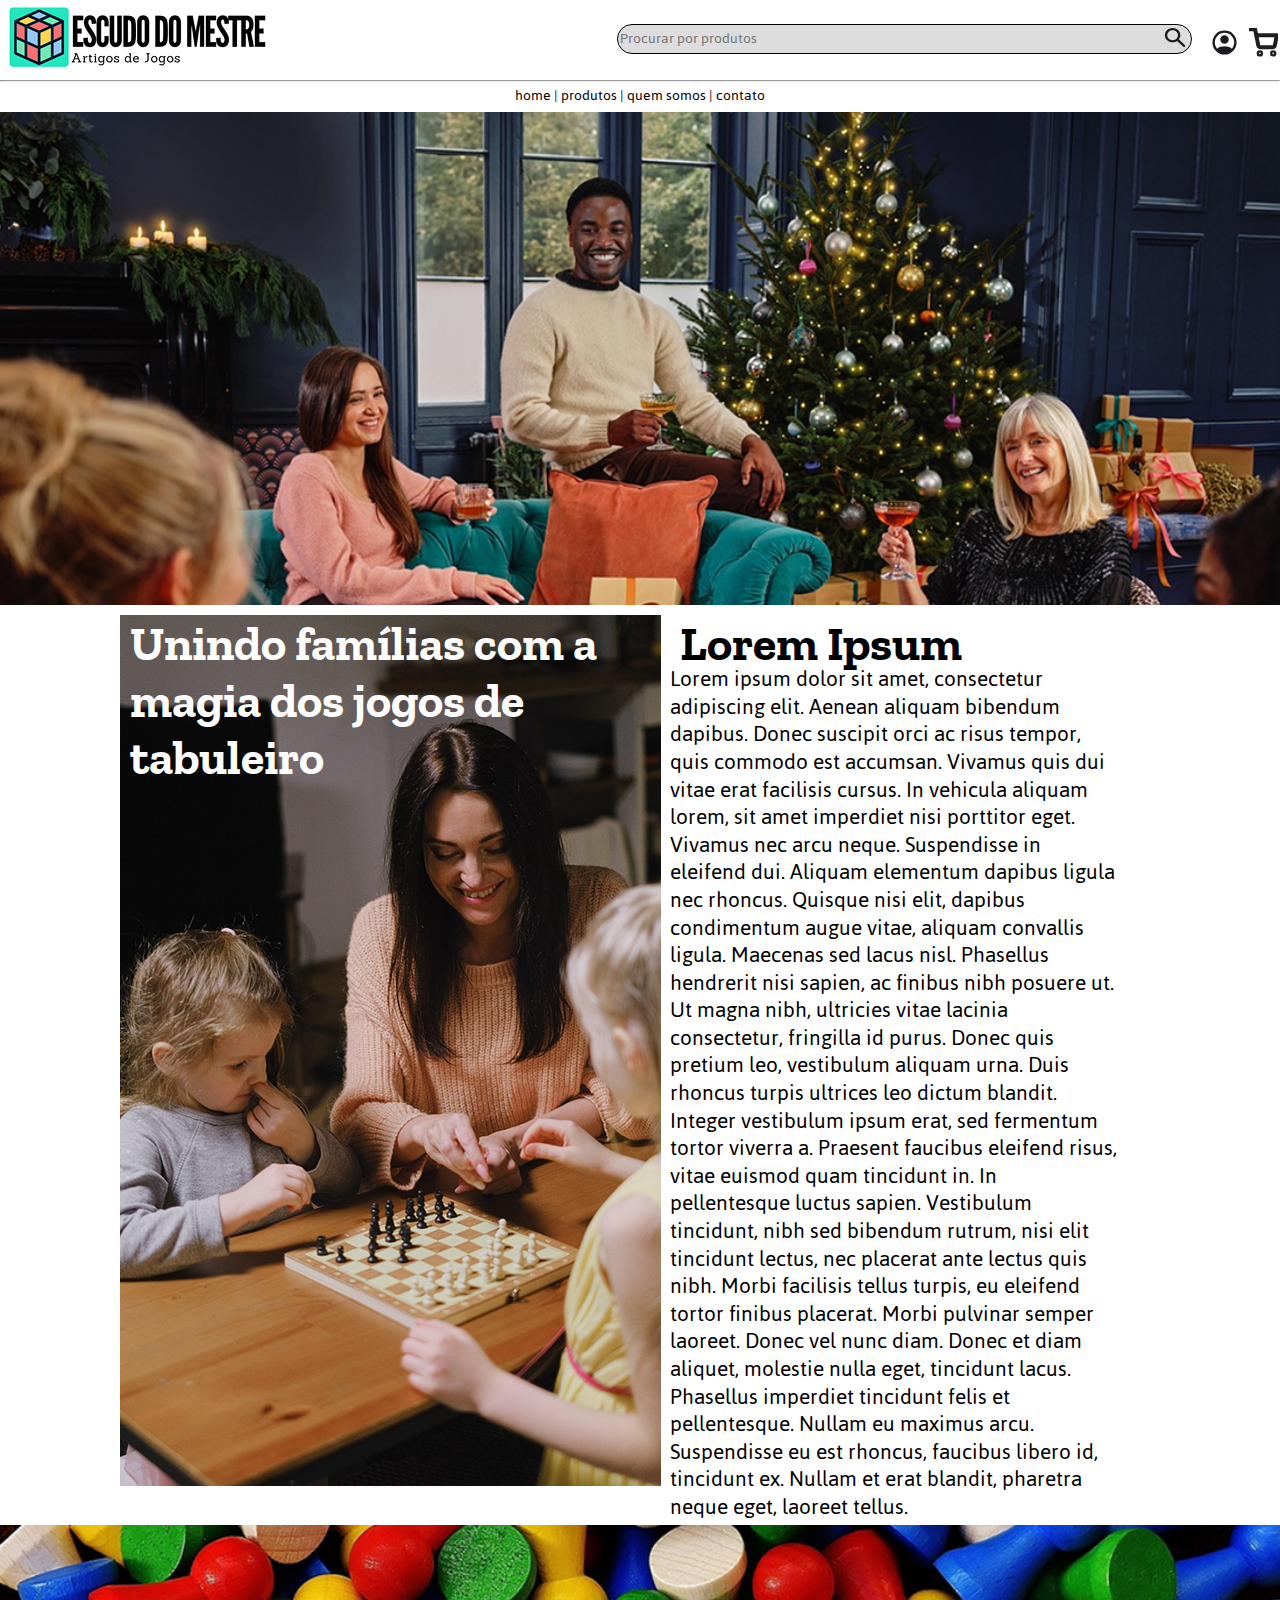
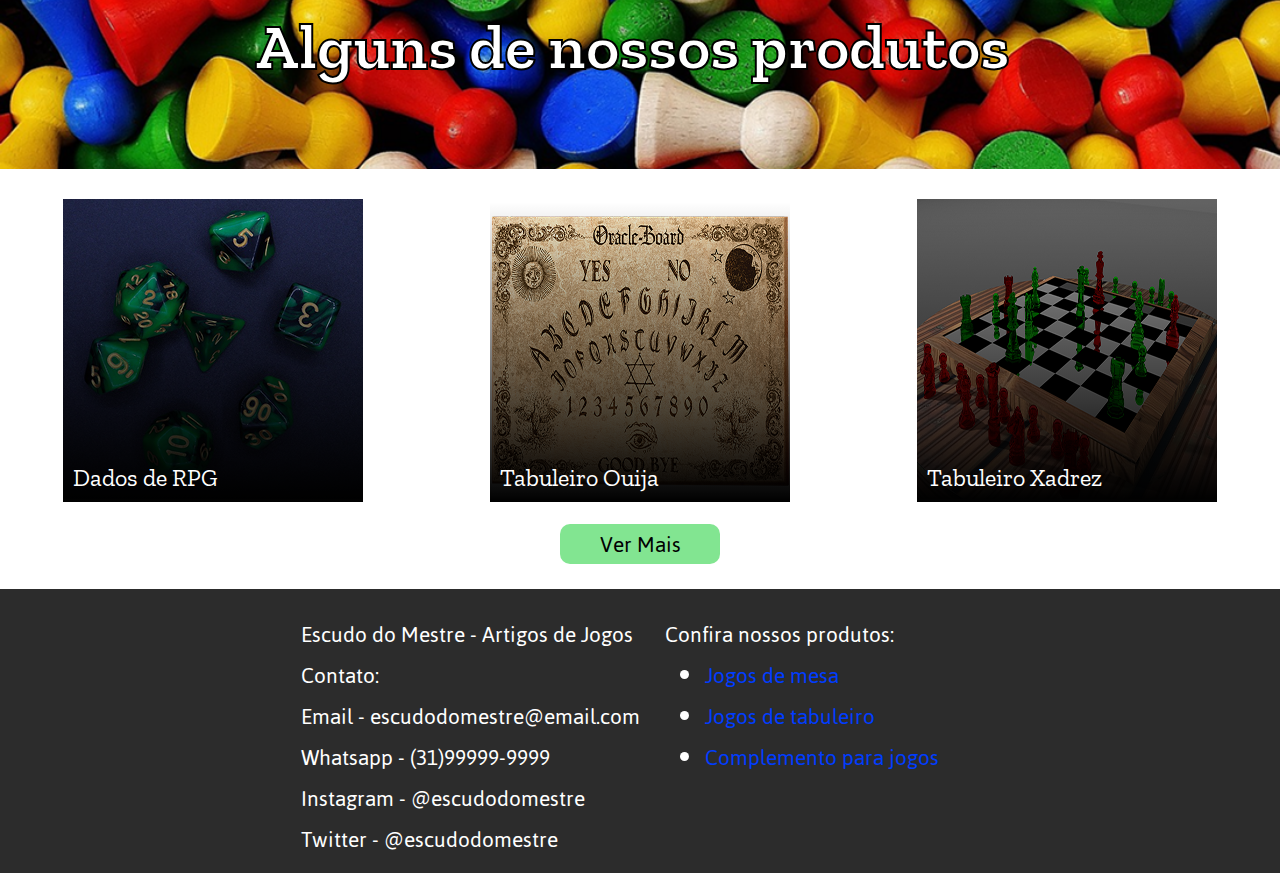
<file: index.html>
<!DOCTYPE html>
<html lang="en">

<head>
    <meta charset="UTF-8">
    <meta name="viewport" content="width=device-width, initial-scale=1.0">
    <title>Escudo Do Mestre</title>
    <link rel="stylesheet" href="style.css">
    <link rel="stylesheet" href="headerfooter.css">
</head>

<body>
    <header>
        <div>
            <a href="index.html" id="logo">
                <div>
                    <img src="imagens/pc/Escudo Do Mestre 1.png" alt="">
                </div>
            </a>
        </div>
        <div id="utilitarios">
            <input type="text" placeholder="Procurar por produtos">
            <a href="pesquisa.html">
                <div id="pesquisar">
                    <svg  viewBox="0 0 19.35 18" fill="none" xmlns="http://www.w3.org/2000/svg">
                    <path
                    d="M18.6729 18L11.9019 11.7C11.3645 12.1 10.7465 12.4167 10.0479 12.65C9.34931 12.8833 8.60593 13 7.81777 13C5.86528 13 4.21282 12.3708 2.86041 11.1125C1.50799 9.85417 0.831787 8.31667 0.831787 6.5C0.831787 4.68333 1.50799 3.14583 2.86041 1.8875C4.21282 0.629167 5.86528 0 7.81777 0C9.77026 0 11.4227 0.629167 12.7751 1.8875C14.1275 3.14583 14.8038 4.68333 14.8038 6.5C14.8038 7.23333 14.6784 7.925 14.4276 8.575C14.1768 9.225 13.8365 9.8 13.4066 10.3L20.1776 16.6L18.6729 18ZM7.81777 11C9.16123 11 10.3032 10.5625 11.2436 9.6875C12.184 8.8125 12.6542 7.75 12.6542 6.5C12.6542 5.25 12.184 4.1875 11.2436 3.3125C10.3032 2.4375 9.16123 2 7.81777 2C6.47431 2 5.33237 2.4375 4.39195 3.3125C3.45153 4.1875 2.98132 5.25 2.98132 6.5C2.98132 7.75 3.45153 8.8125 4.39195 9.6875C5.33237 10.5625 6.47431 11 7.81777 11Z" fill="#1D1B20" />
                    </svg>
                </div>
            </a>

            <a href="login.html">
                <div id="perfil">
                    <svg width="29" height="29" viewBox="0 0 29 29" fill="none" xmlns="http://www.w3.org/2000/svg">
                        <path d="M7.06877 20.6625C8.09585 19.8771 9.24377 19.2578 10.5125 18.8047C11.7813 18.3516 13.1104 18.125 14.5 18.125C15.8896 18.125 17.2188 18.3516 18.4875 18.8047C19.7563 19.2578 20.9042 19.8771 21.9313 20.6625C22.6361 19.8368 23.1849 18.9004 23.5776 17.8531C23.9703 16.8059 24.1667 15.6882 24.1667 14.5C24.1667 11.8215 23.2252 9.54082 21.3422 7.65783C19.4592 5.77485 17.1785 4.83335 14.5 4.83335C11.8215 4.83335 9.54082 5.77485 7.65783 7.65783C5.77485 9.54082 4.83335 11.8215 4.83335 14.5C4.83335 15.6882 5.02971 16.8059 5.42242 17.8531C5.81512 18.9004 6.36391 19.8368 7.06877 20.6625ZM14.5 15.7084C13.3118 15.7084 12.3099 15.3005 11.4943 14.4849C10.6787 13.6693 10.2709 12.6674 10.2709 11.4792C10.2709 10.291 10.6787 9.28908 11.4943 8.47346C12.3099 7.65783 13.3118 7.25002 14.5 7.25002C15.6882 7.25002 16.6901 7.65783 17.5058 8.47346C18.3214 9.28908 18.7292 10.291 18.7292 11.4792C18.7292 12.6674 18.3214 13.6693 17.5058 14.4849C16.6901 15.3005 15.6882 15.7084 14.5 15.7084ZM14.5 26.5834C12.8285 26.5834 11.2577 26.2662 9.78752 25.6318C8.31738 24.9974 7.03856 24.1365 5.95106 23.049C4.86356 21.9615 4.00262 20.6827 3.36825 19.2125C2.73387 17.7424 2.41669 16.1715 2.41669 14.5C2.41669 12.8285 2.73387 11.2577 3.36825 9.78752C4.00262 8.31738 4.86356 7.03856 5.95106 5.95106C7.03856 4.86356 8.31738 4.00262 9.78752 3.36825C11.2577 2.73387 12.8285 2.41669 14.5 2.41669C16.1715 2.41669 17.7424 2.73387 19.2125 3.36825C20.6827 4.00262 21.9615 4.86356 23.049 5.95106C24.1365 7.03856 24.9974 8.31738 25.6318 9.78752C26.2662 11.2577 26.5834 12.8285 26.5834 14.5C26.5834 16.1715 26.2662 17.7424 25.6318 19.2125C24.9974 20.6827 24.1365 21.9615 23.049 23.049C21.9615 24.1365 20.6827 24.9974 19.2125 25.6318C17.7424 26.2662 16.1715 26.5834 14.5 26.5834Z"
                    fill="#1D1B20" />
                    </svg>
                </div>
            </a>

            <a href="carrinho.html">
                <div id="carrinho">
                    <svg width="29" height="29" viewBox="0 0 29 29" fill="none" xmlns="http://www.w3.org/2000/svg">
                    <path d="M1.20837 1.20831H6.04171L9.28004 17.3879C9.39054 17.9442 9.69318 18.4439 10.135 18.7996C10.5768 19.1552 11.1296 19.3442 11.6967 19.3333H23.4417C24.0088 19.3442 24.5616 19.1552 25.0034 18.7996C25.4452 18.4439 25.7479 17.9442 25.8584 17.3879L27.7917 7.24998H7.25004M12.0834 25.375C12.0834 26.0423 11.5424 26.5833 10.875 26.5833C10.2077 26.5833 9.66671 26.0423 9.66671 25.375C9.66671 24.7076 10.2077 24.1666 10.875 24.1666C11.5424 24.1666 12.0834 24.7076 12.0834 25.375ZM25.375 25.375C25.375 26.0423 24.834 26.5833 24.1667 26.5833C23.4994 26.5833 22.9584 26.0423 22.9584 25.375C22.9584 24.7076 23.4994 24.1666 24.1667 24.1666C24.834 24.1666 25.375 24.7076 25.375 25.375Z"
                    stroke="#1E1E1E" stroke-width="4" stroke-linecap="round" stroke-linejoin="round" />
                    </svg>
                </div>
            </a>
            
        </div>
        <hr>
        <div id="links">
            <a class="headerLinkAfter" href="index.html">home</a>
            <a class="headerLinkAfter" href="produtos.html">produtos</a>
            <a class="headerLinkAfter" href="quemsomos.html">quem somos</a>
            <a href="contato.html">contato</a>
        </div>
    </header>

    <div id="imgHome">
        <img class="imgFitCover" src="imagens/pc/whisky-8381774_1280 1.png" alt="">
    </div>

    <div id="home">
        <div id="homeLorem">
            <div id="imgHomePropaganda">
                <img src="imagens/pc/board-games-8463222_1280 1.png" alt="">
                <h1>Unindo famílias com a<br> magia dos jogos de<br> tabuleiro</h1>
            </div>
            <div id="homeLorem1">
                <h1>Lorem Ipsum</h1>
                <p>Lorem ipsum dolor sit amet, consectetur adipiscing elit. Aenean aliquam bibendum dapibus. Donec
                    suscipit orci ac risus tempor, quis commodo est accumsan. Vivamus quis dui vitae erat facilisis
                    cursus. In vehicula aliquam lorem, sit amet imperdiet nisi porttitor eget. Vivamus nec arcu neque.
                    Suspendisse in eleifend dui. Aliquam elementum dapibus ligula nec rhoncus. Quisque nisi elit,
                    dapibus condimentum augue vitae, aliquam convallis ligula. Maecenas sed lacus nisl. Phasellus
                    hendrerit nisi sapien, ac finibus nibh posuere ut. Ut magna nibh, ultricies vitae lacinia
                    consectetur, fringilla id purus. Donec quis pretium leo, vestibulum aliquam urna. Duis rhoncus
                    turpis ultrices leo dictum blandit. Integer vestibulum ipsum erat, sed fermentum tortor viverra a.
                    Praesent faucibus eleifend risus, vitae euismod quam tincidunt in. In pellentesque luctus sapien.
                    Vestibulum tincidunt, nibh sed bibendum rutrum, nisi elit tincidunt lectus, nec placerat ante lectus
                    quis nibh. Morbi facilisis tellus turpis, eu eleifend tortor finibus placerat. Morbi pulvinar semper
                    laoreet. Donec vel nunc diam. Donec et diam aliquet, molestie nulla eget, tincidunt lacus. Phasellus
                    imperdiet tincidunt felis et pellentesque. Nullam eu maximus arcu. Suspendisse eu est rhoncus,
                    faucibus libero id, tincidunt ex. Nullam et erat blandit, pharetra neque eget, laoreet tellus.</p>
            </div>
        </div>
    </div>

    <div id="promo">
        <img class="imgFitCover" src="imagens/pc/play-stone-1743645_1280 1.png" alt="">
        <h1>Alguns de nossos produtos</h1>
    </div>

    <div id="produtos">
        <div id="produto1">
            <a href="produtos.html">
                <img src="imagens/pc/dnd-6902872_1280 1.png" alt="">
                <div></div>
                <h2>Dados de RPG</h2>
            </a>
        </div>
        <div id="produto2">
            <a href="produtos.html">
                <img src="imagens/pc/ouija-board-6709350_1280 1.png" alt="">
                <div></div>
                <h2>Tabuleiro Ouija</h2>
            </a>
        </div>
        <div id="produto3">
            <a href="produtos.html">
                <img src="imagens/pc/chess-1341385_1280 1.png" alt="">
                <div></div>
                <h2>Tabuleiro Xadrez</h2>
            </a>
        </div>
    </div>

    <div id="vermais">
        <p><a href="produtos.html">Ver Mais</a></p>
    </div>

    <footer>
        <div id="footer1">
            <div>
                <p>Escudo do Mestre - Artigos de Jogos</p>
                <p>Contato:</p>
                <p>Email - escudodomestre@email.com</p>
                <p>Whatsapp - (31)99999-9999</p>
                <p>Instagram - @escudodomestre</p>
                <p>Twitter - @escudodomestre</p>
            </div>
        </div>
        <div id="footer2">
            <div>
                <p>Confira nossos produtos:</p>
                <ul>
                    <li>
                        <a href="produtos.html">Jogos de mesa</a>
                    </li>
                    <li>
                        <a href="produtos.html">Jogos de tabuleiro</a>
                    </li>
                    <li>
                        <a href="produtos.html">Complemento para jogos</a>
                    </li>
                </ul>
            </div>
        </div>
    </footer>
</body>

</html>
</file>
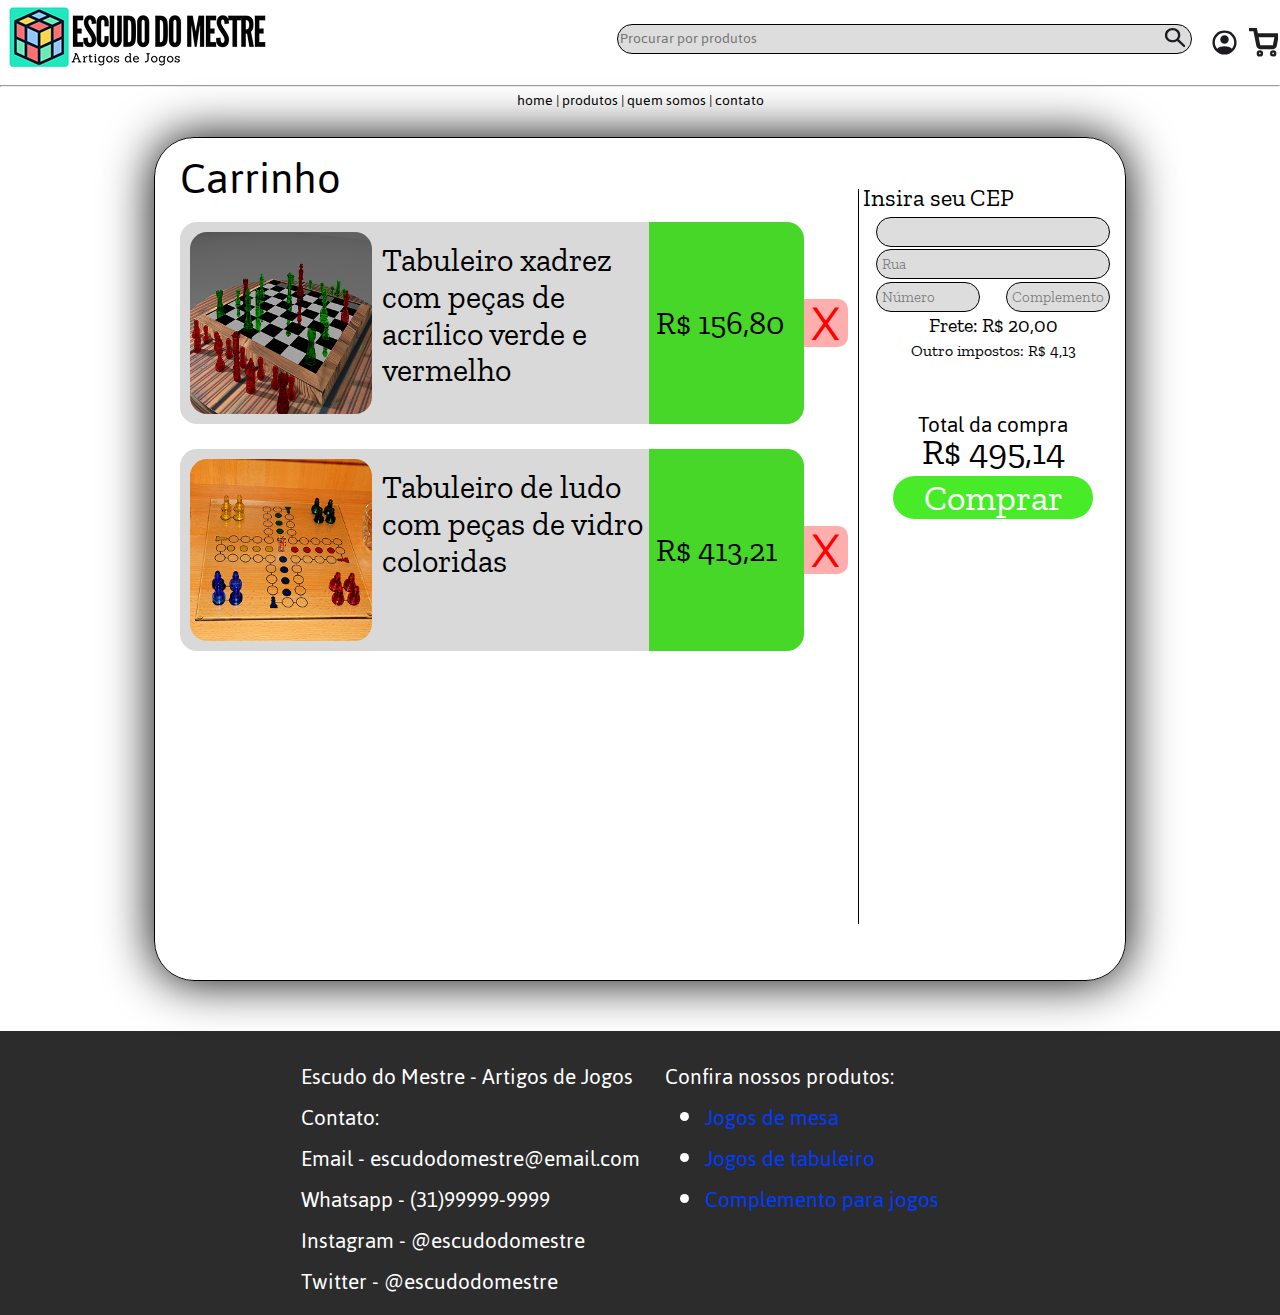
<file: carrinho.html>
<!DOCTYPE html>
<html lang="en">
<head>
    <meta charset="UTF-8">
    <meta name="viewport" content="width=device-width, initial-scale=1.0">
    <link rel="stylesheet" href="headerfooter.css">
    <link rel="stylesheet" href="carrinho.css">
    <title>Escudo Do Mestre - Carrinho</title>
</head>
<body>
    <header>
        <div>
            <a href="index.html" id="logo">
                <div>
                    <img src="imagens/pc/Escudo Do Mestre 1.png" alt="">
                </div>
            </a>
        </div>
        <div id="utilitarios">
            <input type="text" placeholder="Procurar por produtos">
            <a href="pesquisa.html">
                <div id="pesquisar">
                    <svg  viewBox="0 0 19.35 18" fill="none" xmlns="http://www.w3.org/2000/svg">
                    <path
                    d="M18.6729 18L11.9019 11.7C11.3645 12.1 10.7465 12.4167 10.0479 12.65C9.34931 12.8833 8.60593 13 7.81777 13C5.86528 13 4.21282 12.3708 2.86041 11.1125C1.50799 9.85417 0.831787 8.31667 0.831787 6.5C0.831787 4.68333 1.50799 3.14583 2.86041 1.8875C4.21282 0.629167 5.86528 0 7.81777 0C9.77026 0 11.4227 0.629167 12.7751 1.8875C14.1275 3.14583 14.8038 4.68333 14.8038 6.5C14.8038 7.23333 14.6784 7.925 14.4276 8.575C14.1768 9.225 13.8365 9.8 13.4066 10.3L20.1776 16.6L18.6729 18ZM7.81777 11C9.16123 11 10.3032 10.5625 11.2436 9.6875C12.184 8.8125 12.6542 7.75 12.6542 6.5C12.6542 5.25 12.184 4.1875 11.2436 3.3125C10.3032 2.4375 9.16123 2 7.81777 2C6.47431 2 5.33237 2.4375 4.39195 3.3125C3.45153 4.1875 2.98132 5.25 2.98132 6.5C2.98132 7.75 3.45153 8.8125 4.39195 9.6875C5.33237 10.5625 6.47431 11 7.81777 11Z" fill="#1D1B20" />
                    </svg>
                </div>
            </a>

            <a href="login.html">
                <div id="perfil">
                    <svg width="29" height="29" viewBox="0 0 29 29" fill="none" xmlns="http://www.w3.org/2000/svg">
                        <path d="M7.06877 20.6625C8.09585 19.8771 9.24377 19.2578 10.5125 18.8047C11.7813 18.3516 13.1104 18.125 14.5 18.125C15.8896 18.125 17.2188 18.3516 18.4875 18.8047C19.7563 19.2578 20.9042 19.8771 21.9313 20.6625C22.6361 19.8368 23.1849 18.9004 23.5776 17.8531C23.9703 16.8059 24.1667 15.6882 24.1667 14.5C24.1667 11.8215 23.2252 9.54082 21.3422 7.65783C19.4592 5.77485 17.1785 4.83335 14.5 4.83335C11.8215 4.83335 9.54082 5.77485 7.65783 7.65783C5.77485 9.54082 4.83335 11.8215 4.83335 14.5C4.83335 15.6882 5.02971 16.8059 5.42242 17.8531C5.81512 18.9004 6.36391 19.8368 7.06877 20.6625ZM14.5 15.7084C13.3118 15.7084 12.3099 15.3005 11.4943 14.4849C10.6787 13.6693 10.2709 12.6674 10.2709 11.4792C10.2709 10.291 10.6787 9.28908 11.4943 8.47346C12.3099 7.65783 13.3118 7.25002 14.5 7.25002C15.6882 7.25002 16.6901 7.65783 17.5058 8.47346C18.3214 9.28908 18.7292 10.291 18.7292 11.4792C18.7292 12.6674 18.3214 13.6693 17.5058 14.4849C16.6901 15.3005 15.6882 15.7084 14.5 15.7084ZM14.5 26.5834C12.8285 26.5834 11.2577 26.2662 9.78752 25.6318C8.31738 24.9974 7.03856 24.1365 5.95106 23.049C4.86356 21.9615 4.00262 20.6827 3.36825 19.2125C2.73387 17.7424 2.41669 16.1715 2.41669 14.5C2.41669 12.8285 2.73387 11.2577 3.36825 9.78752C4.00262 8.31738 4.86356 7.03856 5.95106 5.95106C7.03856 4.86356 8.31738 4.00262 9.78752 3.36825C11.2577 2.73387 12.8285 2.41669 14.5 2.41669C16.1715 2.41669 17.7424 2.73387 19.2125 3.36825C20.6827 4.00262 21.9615 4.86356 23.049 5.95106C24.1365 7.03856 24.9974 8.31738 25.6318 9.78752C26.2662 11.2577 26.5834 12.8285 26.5834 14.5C26.5834 16.1715 26.2662 17.7424 25.6318 19.2125C24.9974 20.6827 24.1365 21.9615 23.049 23.049C21.9615 24.1365 20.6827 24.9974 19.2125 25.6318C17.7424 26.2662 16.1715 26.5834 14.5 26.5834Z"
                    fill="#1D1B20" />
                    </svg>
                </div>
            </a>

            <a href="carrinho.html">
                <div id="carrinho">
                    <svg width="29" height="29" viewBox="0 0 29 29" fill="none" xmlns="http://www.w3.org/2000/svg">
                    <path d="M1.20837 1.20831H6.04171L9.28004 17.3879C9.39054 17.9442 9.69318 18.4439 10.135 18.7996C10.5768 19.1552 11.1296 19.3442 11.6967 19.3333H23.4417C24.0088 19.3442 24.5616 19.1552 25.0034 18.7996C25.4452 18.4439 25.7479 17.9442 25.8584 17.3879L27.7917 7.24998H7.25004M12.0834 25.375C12.0834 26.0423 11.5424 26.5833 10.875 26.5833C10.2077 26.5833 9.66671 26.0423 9.66671 25.375C9.66671 24.7076 10.2077 24.1666 10.875 24.1666C11.5424 24.1666 12.0834 24.7076 12.0834 25.375ZM25.375 25.375C25.375 26.0423 24.834 26.5833 24.1667 26.5833C23.4994 26.5833 22.9584 26.0423 22.9584 25.375C22.9584 24.7076 23.4994 24.1666 24.1667 24.1666C24.834 24.1666 25.375 24.7076 25.375 25.375Z"
                    stroke="#1E1E1E" stroke-width="4" stroke-linecap="round" stroke-linejoin="round" />
                    </svg>
                </div>
            </a>
            
        </div>
        <hr>
        <div id="links">
            <a class="headerLinkAfter" href="index.html">home</a>
            <a class="headerLinkAfter" href="produtos.html">produtos</a>
            <a class="headerLinkAfter" href="quemsomos.html">quem somos</a>
            <a href="contato.html">contato</a>
        </div>
    </header>

    <div id="cardCarrinho">
        <p id="nomeCarrinho">Carrinho</p>
        <div id="itensCarrinho">
            <div class="itemCarrinho">
                <img src="imagens/pc/chess-1341385_1280 1.png" alt="">
                <p class="nomeProduto">Tabuleiro xadrez com peças de acrílico verde e vermelho</p>
                <div class="divisor"></div>
                <div class="botãoPreço">
                    <p class="preço">R$ 156,80</p>
                </div>
                <div class="removerItem">
                    <p>X</p>
                </div>
            </div>
            <div class="itemCarrinho">
                <img src="imagens/pc/not-ludo-1453053_1280 1.png" alt="">
                <p class="nomeProduto">Tabuleiro de ludo com peças de vidro coloridas</p>
                <div class="divisor"></div>
                <div class="botãoPreço">
                    <p class="preço">R$ 413,21</p>
                </div>
                <div class="removerItem">
                    <p>X</p>
                </div>
            </div>
        </div>
        <div id="divisor"></div>
        <div id="infoCarrinho">
            <p id="insiraCep">Insira seu CEP</p>
            <div id="informacoes">
                <input type="text" id="cep">
                <input type="text" id="rua" placeholder="Rua">
                <input type="text" id="numero" placeholder="Número">
                <input type="text" id="complemento" placeholder="Complemento">
            </div>
            <p id="frete">Frete: R$ 20,00</p>
            <p id="impostos">Outro impostos: R$ 4,13</p>
            <p id="totalCompra">Total da compra <br> <span>R$ 495,14</span></p>
            <a href=""><div id="comprar"><span>Comprar</span></div></a>
        </div>
    </div>

    <footer>
        <div id="footer1">
            <div>
                <p>Escudo do Mestre - Artigos de Jogos</p>
                <p>Contato:</p>
                <p>Email - escudodomestre@email.com</p>
                <p>Whatsapp - (31)99999-9999</p>
                <p>Instagram - @escudodomestre</p>
                <p>Twitter - @escudodomestre</p>
            </div>
        </div>
        <div id="footer2">
            <div>
                <p>Confira nossos produtos:</p>
                <ul>
                    <li>
                        <a href="produtos.html">Jogos de mesa</a>
                    </li>
                    <li>
                        <a href="produtos.html">Jogos de tabuleiro</a>
                    </li>
                    <li>
                        <a href="produtos.html">Complemento para jogos</a>
                    </li>
                </ul>
            </div>
        </div>
    </footer>
</body>
</html>
</file>
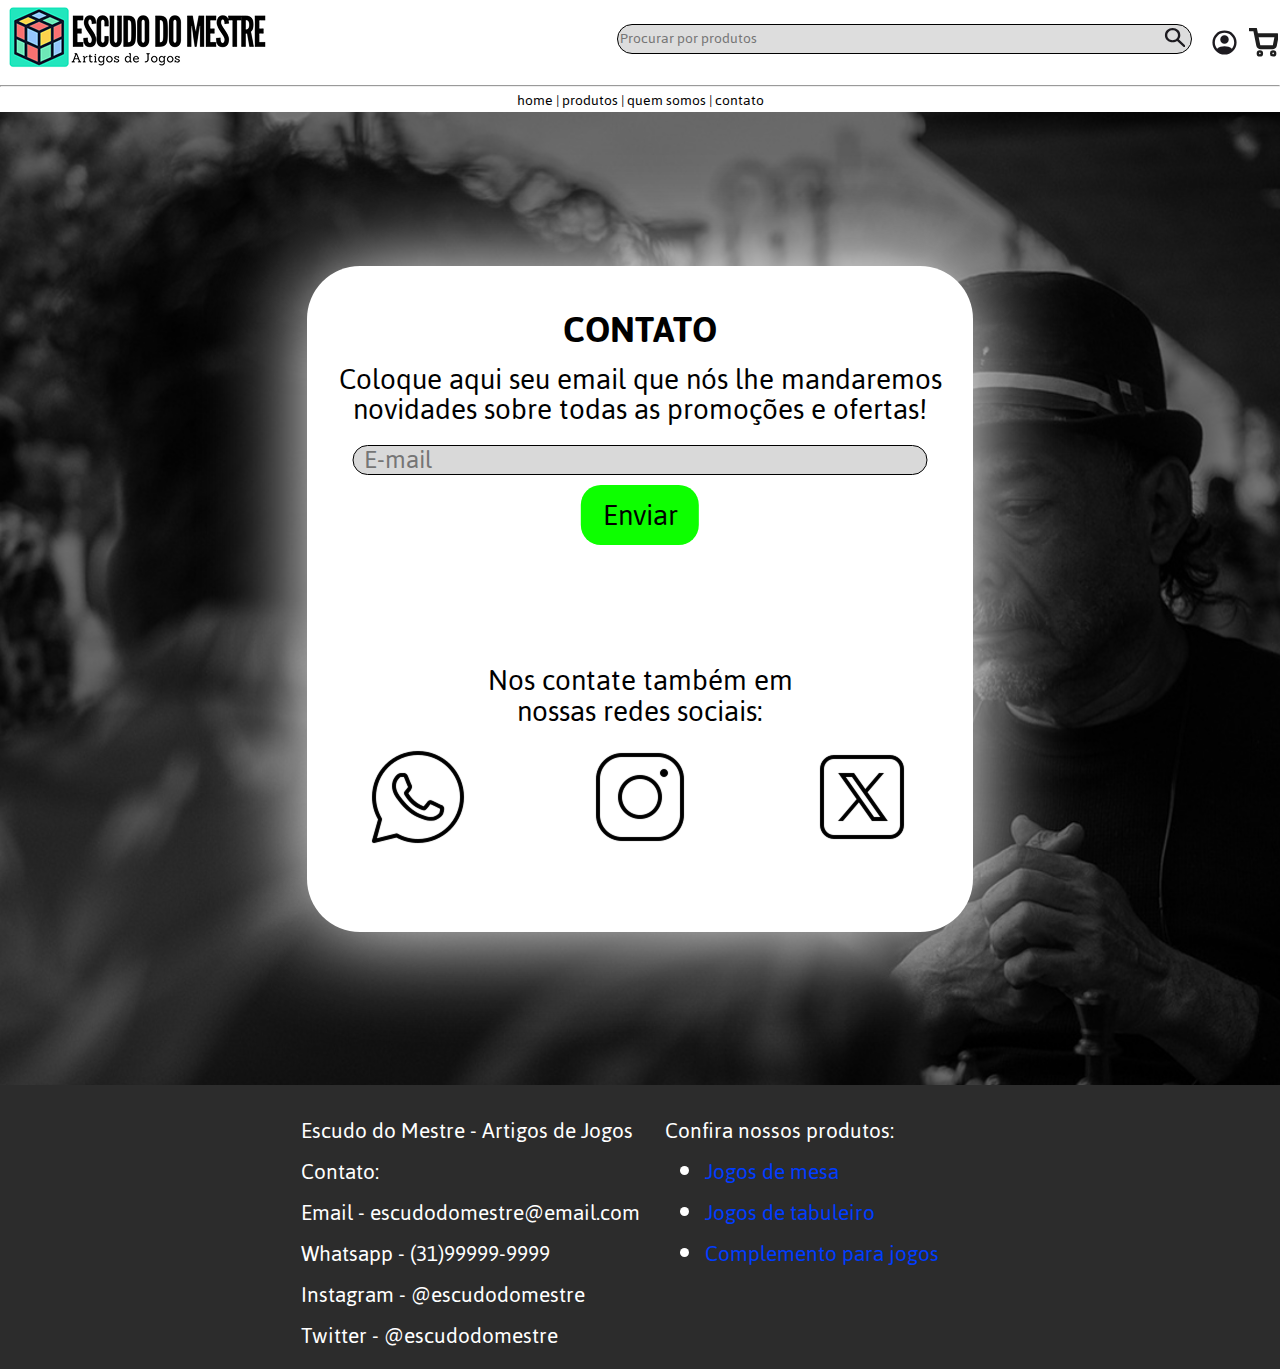
<file: contato.html>
<!DOCTYPE html>
<html lang="en">
<head>
    <meta charset="UTF-8">
    <meta name="viewport" content="width=device-width, initial-scale=1.0">
    <title>Escudo Do Mestre - Carrinho</title>
    <link rel="stylesheet" href="headerfooter.css">
    <link rel="stylesheet" href="contato.css">
</head>
<body>
    <header>
        <div>
            <a href="index.html" id="logo">
                <div>
                    <img src="imagens/pc/Escudo Do Mestre 1.png" alt="">
                </div>
            </a>
        </div>
        <div id="utilitarios">
            <input type="text" placeholder="Procurar por produtos">
            <a href="pesquisa.html">
                <div id="pesquisar">
                    <svg  viewBox="0 0 19.35 18" fill="none" xmlns="http://www.w3.org/2000/svg">
                    <path
                    d="M18.6729 18L11.9019 11.7C11.3645 12.1 10.7465 12.4167 10.0479 12.65C9.34931 12.8833 8.60593 13 7.81777 13C5.86528 13 4.21282 12.3708 2.86041 11.1125C1.50799 9.85417 0.831787 8.31667 0.831787 6.5C0.831787 4.68333 1.50799 3.14583 2.86041 1.8875C4.21282 0.629167 5.86528 0 7.81777 0C9.77026 0 11.4227 0.629167 12.7751 1.8875C14.1275 3.14583 14.8038 4.68333 14.8038 6.5C14.8038 7.23333 14.6784 7.925 14.4276 8.575C14.1768 9.225 13.8365 9.8 13.4066 10.3L20.1776 16.6L18.6729 18ZM7.81777 11C9.16123 11 10.3032 10.5625 11.2436 9.6875C12.184 8.8125 12.6542 7.75 12.6542 6.5C12.6542 5.25 12.184 4.1875 11.2436 3.3125C10.3032 2.4375 9.16123 2 7.81777 2C6.47431 2 5.33237 2.4375 4.39195 3.3125C3.45153 4.1875 2.98132 5.25 2.98132 6.5C2.98132 7.75 3.45153 8.8125 4.39195 9.6875C5.33237 10.5625 6.47431 11 7.81777 11Z" fill="#1D1B20" />
                    </svg>
                </div>
            </a>

            <a href="login.html">
                <div id="perfil">
                    <svg width="29" height="29" viewBox="0 0 29 29" fill="none" xmlns="http://www.w3.org/2000/svg">
                        <path d="M7.06877 20.6625C8.09585 19.8771 9.24377 19.2578 10.5125 18.8047C11.7813 18.3516 13.1104 18.125 14.5 18.125C15.8896 18.125 17.2188 18.3516 18.4875 18.8047C19.7563 19.2578 20.9042 19.8771 21.9313 20.6625C22.6361 19.8368 23.1849 18.9004 23.5776 17.8531C23.9703 16.8059 24.1667 15.6882 24.1667 14.5C24.1667 11.8215 23.2252 9.54082 21.3422 7.65783C19.4592 5.77485 17.1785 4.83335 14.5 4.83335C11.8215 4.83335 9.54082 5.77485 7.65783 7.65783C5.77485 9.54082 4.83335 11.8215 4.83335 14.5C4.83335 15.6882 5.02971 16.8059 5.42242 17.8531C5.81512 18.9004 6.36391 19.8368 7.06877 20.6625ZM14.5 15.7084C13.3118 15.7084 12.3099 15.3005 11.4943 14.4849C10.6787 13.6693 10.2709 12.6674 10.2709 11.4792C10.2709 10.291 10.6787 9.28908 11.4943 8.47346C12.3099 7.65783 13.3118 7.25002 14.5 7.25002C15.6882 7.25002 16.6901 7.65783 17.5058 8.47346C18.3214 9.28908 18.7292 10.291 18.7292 11.4792C18.7292 12.6674 18.3214 13.6693 17.5058 14.4849C16.6901 15.3005 15.6882 15.7084 14.5 15.7084ZM14.5 26.5834C12.8285 26.5834 11.2577 26.2662 9.78752 25.6318C8.31738 24.9974 7.03856 24.1365 5.95106 23.049C4.86356 21.9615 4.00262 20.6827 3.36825 19.2125C2.73387 17.7424 2.41669 16.1715 2.41669 14.5C2.41669 12.8285 2.73387 11.2577 3.36825 9.78752C4.00262 8.31738 4.86356 7.03856 5.95106 5.95106C7.03856 4.86356 8.31738 4.00262 9.78752 3.36825C11.2577 2.73387 12.8285 2.41669 14.5 2.41669C16.1715 2.41669 17.7424 2.73387 19.2125 3.36825C20.6827 4.00262 21.9615 4.86356 23.049 5.95106C24.1365 7.03856 24.9974 8.31738 25.6318 9.78752C26.2662 11.2577 26.5834 12.8285 26.5834 14.5C26.5834 16.1715 26.2662 17.7424 25.6318 19.2125C24.9974 20.6827 24.1365 21.9615 23.049 23.049C21.9615 24.1365 20.6827 24.9974 19.2125 25.6318C17.7424 26.2662 16.1715 26.5834 14.5 26.5834Z"
                    fill="#1D1B20" />
                    </svg>
                </div>
            </a>

            <a href="carrinho.html">
                <div id="carrinho">
                    <svg width="29" height="29" viewBox="0 0 29 29" fill="none" xmlns="http://www.w3.org/2000/svg">
                    <path d="M1.20837 1.20831H6.04171L9.28004 17.3879C9.39054 17.9442 9.69318 18.4439 10.135 18.7996C10.5768 19.1552 11.1296 19.3442 11.6967 19.3333H23.4417C24.0088 19.3442 24.5616 19.1552 25.0034 18.7996C25.4452 18.4439 25.7479 17.9442 25.8584 17.3879L27.7917 7.24998H7.25004M12.0834 25.375C12.0834 26.0423 11.5424 26.5833 10.875 26.5833C10.2077 26.5833 9.66671 26.0423 9.66671 25.375C9.66671 24.7076 10.2077 24.1666 10.875 24.1666C11.5424 24.1666 12.0834 24.7076 12.0834 25.375ZM25.375 25.375C25.375 26.0423 24.834 26.5833 24.1667 26.5833C23.4994 26.5833 22.9584 26.0423 22.9584 25.375C22.9584 24.7076 23.4994 24.1666 24.1667 24.1666C24.834 24.1666 25.375 24.7076 25.375 25.375Z"
                    stroke="#1E1E1E" stroke-width="4" stroke-linecap="round" stroke-linejoin="round" />
                    </svg>
                </div>
            </a>
            
        </div>
        <hr>
        <div id="links">
            <a class="headerLinkAfter" href="index.html">home</a>
            <a class="headerLinkAfter" href="produtos.html">produtos</a>
            <a class="headerLinkAfter" href="quemsomos.html">quem somos</a>
            <a href="contato.html">contato</a>
        </div>
    </header>

    <div id="body">
        <img class="imgFitCover" src="imagens/pc/image 4.png" alt="">
        <div id="background"></div>
        <div id="cardContato">
            <h1>CONTATO</h1>
            <p>Coloque aqui seu email que nós lhe mandaremos novidades sobre todas as promoções e ofertas!</p>
            <input type="text" name="" id="" placeholder="E-mail">
            <a href="">Enviar</a>
            <div id="maisContatos">
                <p>Nos contate também em<br>nossas redes sociais:</p>
                <div id="redesSociais">
                    <img src="imagens/pc/image 5.png" alt="">
                    <img src="imagens/pc/image 6.png" alt="">
                    <img src="imagens/pc/image 7.png" alt="">
                </div>
            </div>
        </div>
    </div>

    <footer>
        <div id="footer1">
            <div>
                <p>Escudo do Mestre - Artigos de Jogos</p>
                <p>Contato:</p>
                <p>Email - escudodomestre@email.com</p>
                <p>Whatsapp - (31)99999-9999</p>
                <p>Instagram - @escudodomestre</p>
                <p>Twitter - @escudodomestre</p>
            </div>
        </div>
        <div id="footer2">
            <div>
                <p>Confira nossos produtos:</p>
                <ul>
                    <li>
                        <a href="produtos.html">Jogos de mesa</a>
                    </li>
                    <li>
                        <a href="produtos.html">Jogos de tabuleiro</a>
                    </li>
                    <li>
                        <a href="produtos.html">Complemento para jogos</a>
                    </li>
                </ul>
            </div>
        </div>
    </footer>
</body>
</html>
</file>
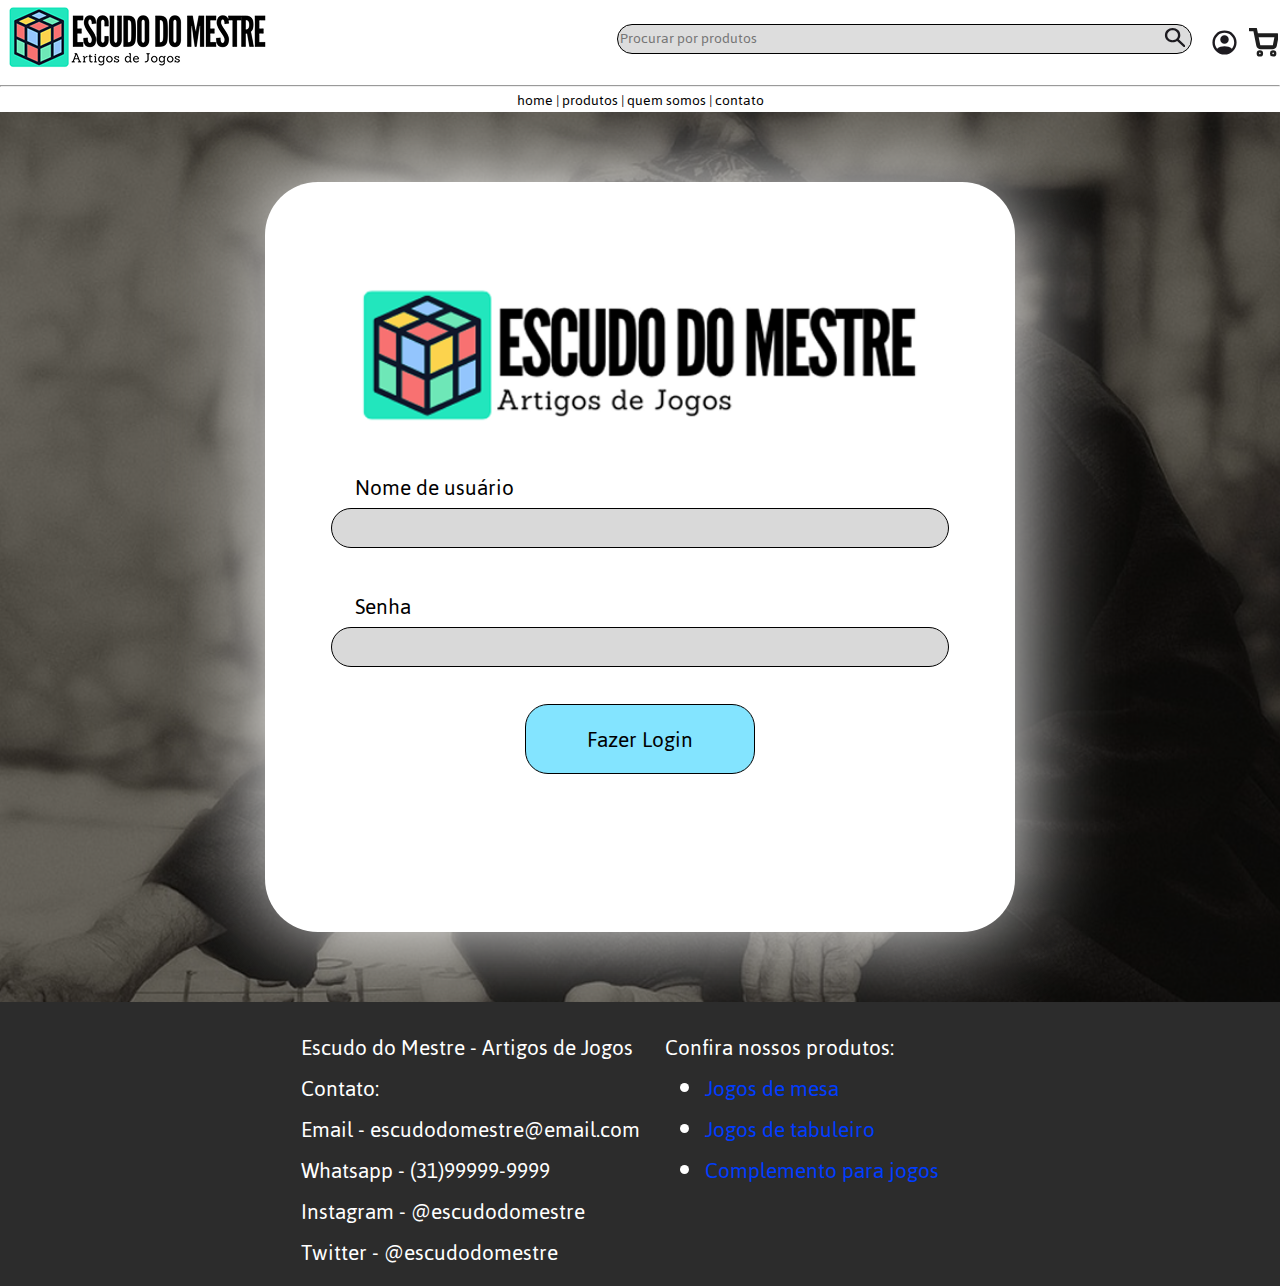
<file: login.html>
<!DOCTYPE html>
<html lang="en">
<head>
    <meta charset="UTF-8">
    <meta name="viewport" content="width=device-width, initial-scale=1.0">
    <title>Escudo Do Mestre - Login</title>
    <link rel="stylesheet" href="headerfooter.css">
    <link rel="stylesheet" href="login.css">
</head>
<body>
    <header>
        <div>
            <a href="index.html" id="logo">
                <div>
                    <img src="imagens/pc/Escudo Do Mestre 1.png" alt="">
                </div>
            </a>
        </div>
        <div id="utilitarios">
            <input type="text" placeholder="Procurar por produtos">
            <a href="pesquisa.html">
                <div id="pesquisar">
                    <svg  viewBox="0 0 19.35 18" fill="none" xmlns="http://www.w3.org/2000/svg">
                    <path
                    d="M18.6729 18L11.9019 11.7C11.3645 12.1 10.7465 12.4167 10.0479 12.65C9.34931 12.8833 8.60593 13 7.81777 13C5.86528 13 4.21282 12.3708 2.86041 11.1125C1.50799 9.85417 0.831787 8.31667 0.831787 6.5C0.831787 4.68333 1.50799 3.14583 2.86041 1.8875C4.21282 0.629167 5.86528 0 7.81777 0C9.77026 0 11.4227 0.629167 12.7751 1.8875C14.1275 3.14583 14.8038 4.68333 14.8038 6.5C14.8038 7.23333 14.6784 7.925 14.4276 8.575C14.1768 9.225 13.8365 9.8 13.4066 10.3L20.1776 16.6L18.6729 18ZM7.81777 11C9.16123 11 10.3032 10.5625 11.2436 9.6875C12.184 8.8125 12.6542 7.75 12.6542 6.5C12.6542 5.25 12.184 4.1875 11.2436 3.3125C10.3032 2.4375 9.16123 2 7.81777 2C6.47431 2 5.33237 2.4375 4.39195 3.3125C3.45153 4.1875 2.98132 5.25 2.98132 6.5C2.98132 7.75 3.45153 8.8125 4.39195 9.6875C5.33237 10.5625 6.47431 11 7.81777 11Z" fill="#1D1B20" />
                    </svg>
                </div>
            </a>

            <a href="login.html">
                <div id="perfil">
                    <svg width="29" height="29" viewBox="0 0 29 29" fill="none" xmlns="http://www.w3.org/2000/svg">
                        <path d="M7.06877 20.6625C8.09585 19.8771 9.24377 19.2578 10.5125 18.8047C11.7813 18.3516 13.1104 18.125 14.5 18.125C15.8896 18.125 17.2188 18.3516 18.4875 18.8047C19.7563 19.2578 20.9042 19.8771 21.9313 20.6625C22.6361 19.8368 23.1849 18.9004 23.5776 17.8531C23.9703 16.8059 24.1667 15.6882 24.1667 14.5C24.1667 11.8215 23.2252 9.54082 21.3422 7.65783C19.4592 5.77485 17.1785 4.83335 14.5 4.83335C11.8215 4.83335 9.54082 5.77485 7.65783 7.65783C5.77485 9.54082 4.83335 11.8215 4.83335 14.5C4.83335 15.6882 5.02971 16.8059 5.42242 17.8531C5.81512 18.9004 6.36391 19.8368 7.06877 20.6625ZM14.5 15.7084C13.3118 15.7084 12.3099 15.3005 11.4943 14.4849C10.6787 13.6693 10.2709 12.6674 10.2709 11.4792C10.2709 10.291 10.6787 9.28908 11.4943 8.47346C12.3099 7.65783 13.3118 7.25002 14.5 7.25002C15.6882 7.25002 16.6901 7.65783 17.5058 8.47346C18.3214 9.28908 18.7292 10.291 18.7292 11.4792C18.7292 12.6674 18.3214 13.6693 17.5058 14.4849C16.6901 15.3005 15.6882 15.7084 14.5 15.7084ZM14.5 26.5834C12.8285 26.5834 11.2577 26.2662 9.78752 25.6318C8.31738 24.9974 7.03856 24.1365 5.95106 23.049C4.86356 21.9615 4.00262 20.6827 3.36825 19.2125C2.73387 17.7424 2.41669 16.1715 2.41669 14.5C2.41669 12.8285 2.73387 11.2577 3.36825 9.78752C4.00262 8.31738 4.86356 7.03856 5.95106 5.95106C7.03856 4.86356 8.31738 4.00262 9.78752 3.36825C11.2577 2.73387 12.8285 2.41669 14.5 2.41669C16.1715 2.41669 17.7424 2.73387 19.2125 3.36825C20.6827 4.00262 21.9615 4.86356 23.049 5.95106C24.1365 7.03856 24.9974 8.31738 25.6318 9.78752C26.2662 11.2577 26.5834 12.8285 26.5834 14.5C26.5834 16.1715 26.2662 17.7424 25.6318 19.2125C24.9974 20.6827 24.1365 21.9615 23.049 23.049C21.9615 24.1365 20.6827 24.9974 19.2125 25.6318C17.7424 26.2662 16.1715 26.5834 14.5 26.5834Z"
                    fill="#1D1B20" />
                    </svg>
                </div>
            </a>

            <a href="carrinho.html">
                <div id="carrinho">
                    <svg width="29" height="29" viewBox="0 0 29 29" fill="none" xmlns="http://www.w3.org/2000/svg">
                    <path d="M1.20837 1.20831H6.04171L9.28004 17.3879C9.39054 17.9442 9.69318 18.4439 10.135 18.7996C10.5768 19.1552 11.1296 19.3442 11.6967 19.3333H23.4417C24.0088 19.3442 24.5616 19.1552 25.0034 18.7996C25.4452 18.4439 25.7479 17.9442 25.8584 17.3879L27.7917 7.24998H7.25004M12.0834 25.375C12.0834 26.0423 11.5424 26.5833 10.875 26.5833C10.2077 26.5833 9.66671 26.0423 9.66671 25.375C9.66671 24.7076 10.2077 24.1666 10.875 24.1666C11.5424 24.1666 12.0834 24.7076 12.0834 25.375ZM25.375 25.375C25.375 26.0423 24.834 26.5833 24.1667 26.5833C23.4994 26.5833 22.9584 26.0423 22.9584 25.375C22.9584 24.7076 23.4994 24.1666 24.1667 24.1666C24.834 24.1666 25.375 24.7076 25.375 25.375Z"
                    stroke="#1E1E1E" stroke-width="4" stroke-linecap="round" stroke-linejoin="round" />
                    </svg>
                </div>
            </a>
            
        </div>
        <hr>
        <div id="links">
            <a class="headerLinkAfter" href="index.html">home</a>
            <a class="headerLinkAfter" href="produtos.html">produtos</a>
            <a class="headerLinkAfter" href="quemsomos.html">quem somos</a>
            <a href="contato.html">contato</a>
        </div>
    </header>

    <div id="body">
        <img class="imgFitCover" src="imagens/pc/image 8.png" alt="">
        <div id="background"></div>
        <div id="cardLogin">
            <img src="imagens/pc/Escudo Do Mestre 2.png" alt="">
            <div id="login">
                <p>Nome de usuário</p>
                <input type="text">
                <p>Senha</p>
                <input type="password">
                <div id="fazerLogin"><span>Fazer Login</span></div>
            </div>
        </div>
    </div>

    <footer>
        <div id="footer1">
            <div>
                <p>Escudo do Mestre - Artigos de Jogos</p>
                <p>Contato:</p>
                <p>Email - escudodomestre@email.com</p>
                <p>Whatsapp - (31)99999-9999</p>
                <p>Instagram - @escudodomestre</p>
                <p>Twitter - @escudodomestre</p>
            </div>
        </div>
        <div id="footer2">
            <div>
                <p>Confira nossos produtos:</p>
                <ul>
                    <li>
                        <a href="produtos.html">Jogos de mesa</a>
                    </li>
                    <li>
                        <a href="produtos.html">Jogos de tabuleiro</a>
                    </li>
                    <li>
                        <a href="produtos.html">Complemento para jogos</a>
                    </li>
                </ul>
            </div>
        </div>
    </footer>
</body>
</html>
</file>
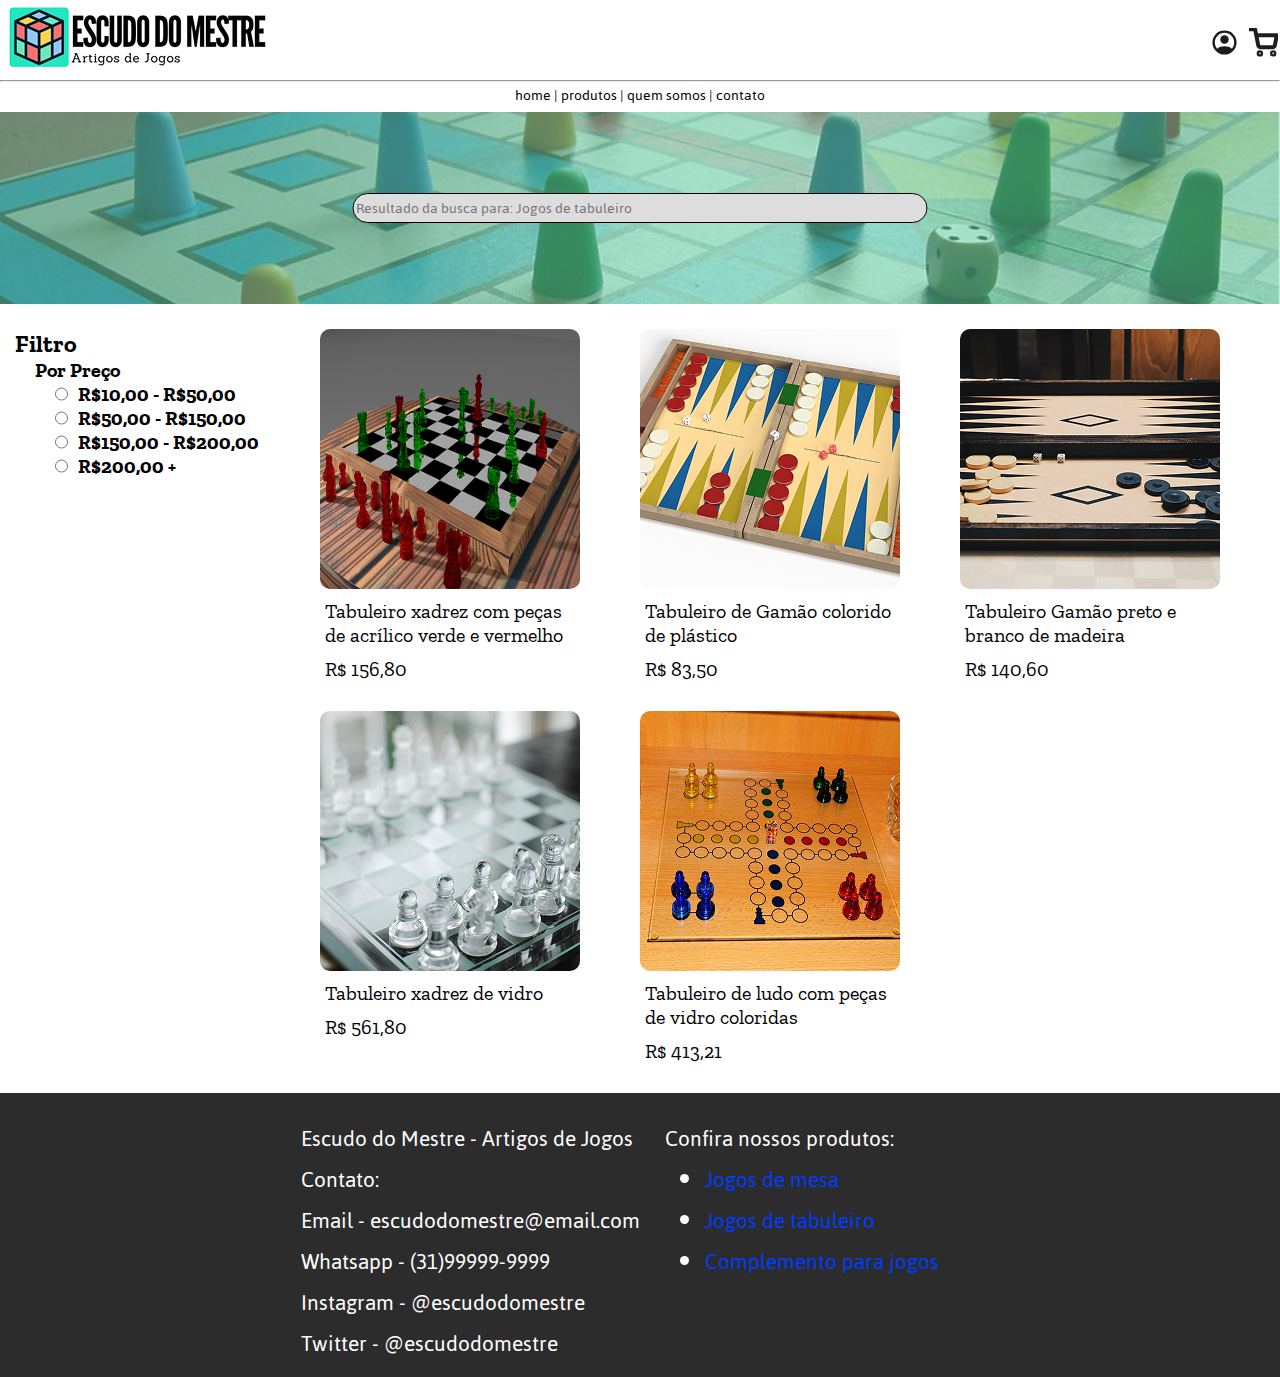
<file: pesquisa.html>
<!DOCTYPE html>
<html lang="en">
<head>
    <meta charset="UTF-8">
    <meta name="viewport" content="width=device-width, initial-scale=1.0">
    <title>Escudo Do Mestre - Resultado Da Pesquisa</title>
    <link rel="stylesheet" href="pesquisa.css">
    <link rel="stylesheet" href="headerfooter.css">
    <link rel="icon" type="image/x-icon" href="imagens/pc/Escudo Do Mestre - Mini Logo.png">
</head>
<body>
    <header>
        <div>
            <a href="index.html" id="logo">
                <div>
                    <img src="imagens/pc/Escudo Do Mestre 1.png" alt="">
                </div>
            </a>
        </div>
        <div id="utilitarios">
            <input type="text" placeholder="Procurar por produtos">
            <a href="pesquisa.html">
                <div id="pesquisar">
                    <svg  viewBox="0 0 19.35 18" fill="none" xmlns="http://www.w3.org/2000/svg">
                    <path
                    d="M18.6729 18L11.9019 11.7C11.3645 12.1 10.7465 12.4167 10.0479 12.65C9.34931 12.8833 8.60593 13 7.81777 13C5.86528 13 4.21282 12.3708 2.86041 11.1125C1.50799 9.85417 0.831787 8.31667 0.831787 6.5C0.831787 4.68333 1.50799 3.14583 2.86041 1.8875C4.21282 0.629167 5.86528 0 7.81777 0C9.77026 0 11.4227 0.629167 12.7751 1.8875C14.1275 3.14583 14.8038 4.68333 14.8038 6.5C14.8038 7.23333 14.6784 7.925 14.4276 8.575C14.1768 9.225 13.8365 9.8 13.4066 10.3L20.1776 16.6L18.6729 18ZM7.81777 11C9.16123 11 10.3032 10.5625 11.2436 9.6875C12.184 8.8125 12.6542 7.75 12.6542 6.5C12.6542 5.25 12.184 4.1875 11.2436 3.3125C10.3032 2.4375 9.16123 2 7.81777 2C6.47431 2 5.33237 2.4375 4.39195 3.3125C3.45153 4.1875 2.98132 5.25 2.98132 6.5C2.98132 7.75 3.45153 8.8125 4.39195 9.6875C5.33237 10.5625 6.47431 11 7.81777 11Z" fill="#1D1B20" />
                    </svg>
                </div>
            </a>

            <a href="login.html">
                <div id="perfil">
                    <svg width="29" height="29" viewBox="0 0 29 29" fill="none" xmlns="http://www.w3.org/2000/svg">
                        <path d="M7.06877 20.6625C8.09585 19.8771 9.24377 19.2578 10.5125 18.8047C11.7813 18.3516 13.1104 18.125 14.5 18.125C15.8896 18.125 17.2188 18.3516 18.4875 18.8047C19.7563 19.2578 20.9042 19.8771 21.9313 20.6625C22.6361 19.8368 23.1849 18.9004 23.5776 17.8531C23.9703 16.8059 24.1667 15.6882 24.1667 14.5C24.1667 11.8215 23.2252 9.54082 21.3422 7.65783C19.4592 5.77485 17.1785 4.83335 14.5 4.83335C11.8215 4.83335 9.54082 5.77485 7.65783 7.65783C5.77485 9.54082 4.83335 11.8215 4.83335 14.5C4.83335 15.6882 5.02971 16.8059 5.42242 17.8531C5.81512 18.9004 6.36391 19.8368 7.06877 20.6625ZM14.5 15.7084C13.3118 15.7084 12.3099 15.3005 11.4943 14.4849C10.6787 13.6693 10.2709 12.6674 10.2709 11.4792C10.2709 10.291 10.6787 9.28908 11.4943 8.47346C12.3099 7.65783 13.3118 7.25002 14.5 7.25002C15.6882 7.25002 16.6901 7.65783 17.5058 8.47346C18.3214 9.28908 18.7292 10.291 18.7292 11.4792C18.7292 12.6674 18.3214 13.6693 17.5058 14.4849C16.6901 15.3005 15.6882 15.7084 14.5 15.7084ZM14.5 26.5834C12.8285 26.5834 11.2577 26.2662 9.78752 25.6318C8.31738 24.9974 7.03856 24.1365 5.95106 23.049C4.86356 21.9615 4.00262 20.6827 3.36825 19.2125C2.73387 17.7424 2.41669 16.1715 2.41669 14.5C2.41669 12.8285 2.73387 11.2577 3.36825 9.78752C4.00262 8.31738 4.86356 7.03856 5.95106 5.95106C7.03856 4.86356 8.31738 4.00262 9.78752 3.36825C11.2577 2.73387 12.8285 2.41669 14.5 2.41669C16.1715 2.41669 17.7424 2.73387 19.2125 3.36825C20.6827 4.00262 21.9615 4.86356 23.049 5.95106C24.1365 7.03856 24.9974 8.31738 25.6318 9.78752C26.2662 11.2577 26.5834 12.8285 26.5834 14.5C26.5834 16.1715 26.2662 17.7424 25.6318 19.2125C24.9974 20.6827 24.1365 21.9615 23.049 23.049C21.9615 24.1365 20.6827 24.9974 19.2125 25.6318C17.7424 26.2662 16.1715 26.5834 14.5 26.5834Z"
                    fill="#1D1B20" />
                    </svg>
                </div>
            </a>

            <a href="carrinho.html">
                <div id="carrinho">
                    <svg width="29" height="29" viewBox="0 0 29 29" fill="none" xmlns="http://www.w3.org/2000/svg">
                    <path d="M1.20837 1.20831H6.04171L9.28004 17.3879C9.39054 17.9442 9.69318 18.4439 10.135 18.7996C10.5768 19.1552 11.1296 19.3442 11.6967 19.3333H23.4417C24.0088 19.3442 24.5616 19.1552 25.0034 18.7996C25.4452 18.4439 25.7479 17.9442 25.8584 17.3879L27.7917 7.24998H7.25004M12.0834 25.375C12.0834 26.0423 11.5424 26.5833 10.875 26.5833C10.2077 26.5833 9.66671 26.0423 9.66671 25.375C9.66671 24.7076 10.2077 24.1666 10.875 24.1666C11.5424 24.1666 12.0834 24.7076 12.0834 25.375ZM25.375 25.375C25.375 26.0423 24.834 26.5833 24.1667 26.5833C23.4994 26.5833 22.9584 26.0423 22.9584 25.375C22.9584 24.7076 23.4994 24.1666 24.1667 24.1666C24.834 24.1666 25.375 24.7076 25.375 25.375Z"
                    stroke="#1E1E1E" stroke-width="4" stroke-linecap="round" stroke-linejoin="round" />
                    </svg>
                </div>
            </a>
            
        </div>
        <hr>
        <div id="links">
            <a class="headerLinkAfter" href="index.html">home</a>
            <a class="headerLinkAfter" href="produtos.html">produtos</a>
            <a class="headerLinkAfter" href="quemsomos.html">quem somos</a>
            <a href="contato.html">contato</a>
        </div>
    </header>
    
    <div id="header">
        <img class="imgFitCover" src="imagens/pc/image 2.png" alt="">
        <div>
            <input type="text" name="" id="" placeholder="Resultado da busca para: Jogos de tabuleiro">
            <svg id="pesquisar" viewBox="0 0 19.35 18" fill="none" xmlns="http://www.w3.org/2000/svg">
                <path
                    d="M18.6729 18L11.9019 11.7C11.3645 12.1 10.7465 12.4167 10.0479 12.65C9.34931 12.8833 8.60593 13 7.81777 13C5.86528 13 4.21282 12.3708 2.86041 11.1125C1.50799 9.85417 0.831787 8.31667 0.831787 6.5C0.831787 4.68333 1.50799 3.14583 2.86041 1.8875C4.21282 0.629167 5.86528 0 7.81777 0C9.77026 0 11.4227 0.629167 12.7751 1.8875C14.1275 3.14583 14.8038 4.68333 14.8038 6.5C14.8038 7.23333 14.6784 7.925 14.4276 8.575C14.1768 9.225 13.8365 9.8 13.4066 10.3L20.1776 16.6L18.6729 18ZM7.81777 11C9.16123 11 10.3032 10.5625 11.2436 9.6875C12.184 8.8125 12.6542 7.75 12.6542 6.5C12.6542 5.25 12.184 4.1875 11.2436 3.3125C10.3032 2.4375 9.16123 2 7.81777 2C6.47431 2 5.33237 2.4375 4.39195 3.3125C3.45153 4.1875 2.98132 5.25 2.98132 6.5C2.98132 7.75 3.45153 8.8125 4.39195 9.6875C5.33237 10.5625 6.47431 11 7.81777 11Z"
                    fill="#1D1B20" />
            </svg>
        </div>
    </div>

    <div id="produtos">
        <div id="filtro">
            <h2>Filtro</h2>
            <ul>
                <li>
                    <h3>Por Preço</h3>
                    <ul class="listfilter">
                        <li class="listfilter">
                            <input type="radio" name="filtropreco" id=""> <h4>R$10,00 - R$50,00</h4>
                        </li>
                        <li class="listfilter">
                            <input type="radio" name="filtropreco" id=""> <h4>R$50,00 - R$150,00</h4>
                        </li>
                        <li class="listfilter">
                            <input type="radio" name="filtropreco" id=""> <h4>R$150,00 - R$200,00</h4>
                        </li>
                        <li class="listfilter">
                            <input type="radio" name="filtropreco" id=""> <h4>R$200,00 +</h4>
                        </li>
                    </ul>
                </li>
            </ul>
        </div>
        <div id="gradeprodutos">
            <div class="itemgrade">
                <a href="produto.html">
                    <img src="imagens/pc/chess-1341385_1280 1.png" alt="">
                    <p>Tabuleiro xadrez com peças de acrílico verde e vermelho</p>
                    <p>R$ 156,80</p>
                </a>
            </div>
            <div class="itemgrade">
                <a href="produto.html">
                    <img src="imagens/pc/backgammon-7369116_1280 1.png" alt="">
                    <p>Tabuleiro de Gamão colorido de plástico</p>
                    <p>R$ 83,50</p>
                </a>
            </div>
            <div class="itemgrade">
                <a href="produto.html">
                    <img src="imagens/pc/backgammon-789623_1280 (1) 1.png" alt="">
                    <p>Tabuleiro Gamão preto e branco de madeira</p>
                    <p>R$ 140,60</p>
                </a>
            </div>
            <div class="itemgrade">
                <a href="produto.html">
                    <img src="imagens/pc/chess-960895_1280 1.png" alt="">
                    <p>Tabuleiro xadrez de vidro</p>
                    <p>R$ 561,80</p>
                </a>
            </div>
            <div class="itemgrade">
                <a href="produto.html">
                    <img src="imagens/pc/not-ludo-1453053_1280 1.png" alt="">
                    <p>Tabuleiro de ludo com peças de vidro coloridas</p>
                    <p>R$ 413,21</p>
                </a>
            </div>
        </div>
    </div>

    <footer>
        <div id="footer1">
            <div>
                <p>Escudo do Mestre - Artigos de Jogos</p>
                <p>Contato:</p>
                <p>Email - escudodomestre@email.com</p>
                <p>Whatsapp - (31)99999-9999</p>
                <p>Instagram - @escudodomestre</p>
                <p>Twitter - @escudodomestre</p>
            </div>
        </div>
        <div id="footer2">
            <div>
                <p>Confira nossos produtos:</p>
                <ul>
                    <li>
                        <a href="produtos.html">Jogos de mesa</a>
                    </li>
                    <li>
                        <a href="produtos.html">Jogos de tabuleiro</a>
                    </li>
                    <li>
                        <a href="produtos.html">Complemento para jogos</a>
                    </li>
                </ul>
            </div>
        </div>
    </footer>
</body>
</html>
</file>
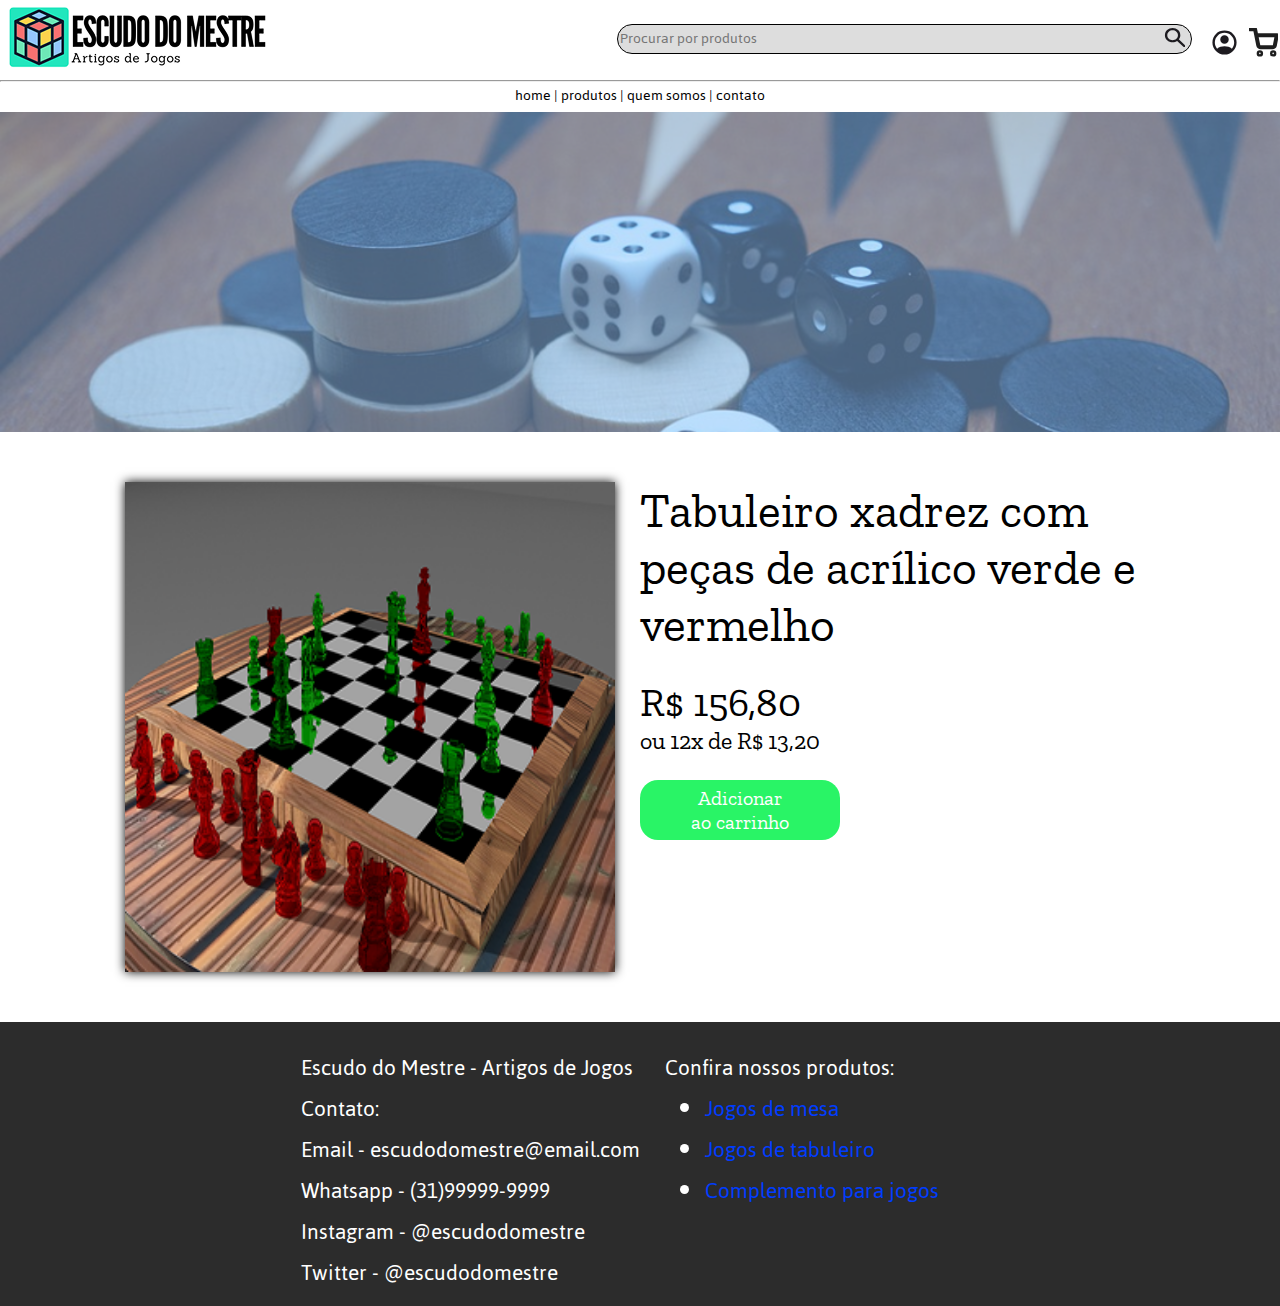
<file: produto.html>
<!DOCTYPE html>
<html lang="en">
<head>
    <meta charset="UTF-8">
    <meta name="viewport" content="width=device-width, initial-scale=1.0">
    <title>Escudo Do Mestre - Produto</title>
    <link rel="stylesheet" href="headerfooter.css">
    <link rel="stylesheet" href="produto.css">
</head>
<body>
    <header>
        <div>
            <a href="index.html" id="logo">
                <div>
                    <img src="imagens/pc/Escudo Do Mestre 1.png" alt="">
                </div>
            </a>
        </div>
        <div id="utilitarios">
            <input type="text" placeholder="Procurar por produtos">
            <a href="pesquisa.html">
                <div id="pesquisar">
                    <svg  viewBox="0 0 19.35 18" fill="none" xmlns="http://www.w3.org/2000/svg">
                    <path
                    d="M18.6729 18L11.9019 11.7C11.3645 12.1 10.7465 12.4167 10.0479 12.65C9.34931 12.8833 8.60593 13 7.81777 13C5.86528 13 4.21282 12.3708 2.86041 11.1125C1.50799 9.85417 0.831787 8.31667 0.831787 6.5C0.831787 4.68333 1.50799 3.14583 2.86041 1.8875C4.21282 0.629167 5.86528 0 7.81777 0C9.77026 0 11.4227 0.629167 12.7751 1.8875C14.1275 3.14583 14.8038 4.68333 14.8038 6.5C14.8038 7.23333 14.6784 7.925 14.4276 8.575C14.1768 9.225 13.8365 9.8 13.4066 10.3L20.1776 16.6L18.6729 18ZM7.81777 11C9.16123 11 10.3032 10.5625 11.2436 9.6875C12.184 8.8125 12.6542 7.75 12.6542 6.5C12.6542 5.25 12.184 4.1875 11.2436 3.3125C10.3032 2.4375 9.16123 2 7.81777 2C6.47431 2 5.33237 2.4375 4.39195 3.3125C3.45153 4.1875 2.98132 5.25 2.98132 6.5C2.98132 7.75 3.45153 8.8125 4.39195 9.6875C5.33237 10.5625 6.47431 11 7.81777 11Z" fill="#1D1B20" />
                    </svg>
                </div>
            </a>

            <a href="login.html">
                <div id="perfil">
                    <svg width="29" height="29" viewBox="0 0 29 29" fill="none" xmlns="http://www.w3.org/2000/svg">
                        <path d="M7.06877 20.6625C8.09585 19.8771 9.24377 19.2578 10.5125 18.8047C11.7813 18.3516 13.1104 18.125 14.5 18.125C15.8896 18.125 17.2188 18.3516 18.4875 18.8047C19.7563 19.2578 20.9042 19.8771 21.9313 20.6625C22.6361 19.8368 23.1849 18.9004 23.5776 17.8531C23.9703 16.8059 24.1667 15.6882 24.1667 14.5C24.1667 11.8215 23.2252 9.54082 21.3422 7.65783C19.4592 5.77485 17.1785 4.83335 14.5 4.83335C11.8215 4.83335 9.54082 5.77485 7.65783 7.65783C5.77485 9.54082 4.83335 11.8215 4.83335 14.5C4.83335 15.6882 5.02971 16.8059 5.42242 17.8531C5.81512 18.9004 6.36391 19.8368 7.06877 20.6625ZM14.5 15.7084C13.3118 15.7084 12.3099 15.3005 11.4943 14.4849C10.6787 13.6693 10.2709 12.6674 10.2709 11.4792C10.2709 10.291 10.6787 9.28908 11.4943 8.47346C12.3099 7.65783 13.3118 7.25002 14.5 7.25002C15.6882 7.25002 16.6901 7.65783 17.5058 8.47346C18.3214 9.28908 18.7292 10.291 18.7292 11.4792C18.7292 12.6674 18.3214 13.6693 17.5058 14.4849C16.6901 15.3005 15.6882 15.7084 14.5 15.7084ZM14.5 26.5834C12.8285 26.5834 11.2577 26.2662 9.78752 25.6318C8.31738 24.9974 7.03856 24.1365 5.95106 23.049C4.86356 21.9615 4.00262 20.6827 3.36825 19.2125C2.73387 17.7424 2.41669 16.1715 2.41669 14.5C2.41669 12.8285 2.73387 11.2577 3.36825 9.78752C4.00262 8.31738 4.86356 7.03856 5.95106 5.95106C7.03856 4.86356 8.31738 4.00262 9.78752 3.36825C11.2577 2.73387 12.8285 2.41669 14.5 2.41669C16.1715 2.41669 17.7424 2.73387 19.2125 3.36825C20.6827 4.00262 21.9615 4.86356 23.049 5.95106C24.1365 7.03856 24.9974 8.31738 25.6318 9.78752C26.2662 11.2577 26.5834 12.8285 26.5834 14.5C26.5834 16.1715 26.2662 17.7424 25.6318 19.2125C24.9974 20.6827 24.1365 21.9615 23.049 23.049C21.9615 24.1365 20.6827 24.9974 19.2125 25.6318C17.7424 26.2662 16.1715 26.5834 14.5 26.5834Z"
                    fill="#1D1B20" />
                    </svg>
                </div>
            </a>

            <a href="carrinho.html">
                <div id="carrinho">
                    <svg width="29" height="29" viewBox="0 0 29 29" fill="none" xmlns="http://www.w3.org/2000/svg">
                    <path d="M1.20837 1.20831H6.04171L9.28004 17.3879C9.39054 17.9442 9.69318 18.4439 10.135 18.7996C10.5768 19.1552 11.1296 19.3442 11.6967 19.3333H23.4417C24.0088 19.3442 24.5616 19.1552 25.0034 18.7996C25.4452 18.4439 25.7479 17.9442 25.8584 17.3879L27.7917 7.24998H7.25004M12.0834 25.375C12.0834 26.0423 11.5424 26.5833 10.875 26.5833C10.2077 26.5833 9.66671 26.0423 9.66671 25.375C9.66671 24.7076 10.2077 24.1666 10.875 24.1666C11.5424 24.1666 12.0834 24.7076 12.0834 25.375ZM25.375 25.375C25.375 26.0423 24.834 26.5833 24.1667 26.5833C23.4994 26.5833 22.9584 26.0423 22.9584 25.375C22.9584 24.7076 23.4994 24.1666 24.1667 24.1666C24.834 24.1666 25.375 24.7076 25.375 25.375Z"
                    stroke="#1E1E1E" stroke-width="4" stroke-linecap="round" stroke-linejoin="round" />
                    </svg>
                </div>
            </a>
            
        </div>
        <hr>
        <div id="links">
            <a class="headerLinkAfter" href="index.html">home</a>
            <a class="headerLinkAfter" href="produtos.html">produtos</a>
            <a class="headerLinkAfter" href="quemsomos.html">quem somos</a>
            <a href="contato.html">contato</a>
        </div>
    </header>

    <div id="header">
        <img class="imgFitCover" src="imagens/pc/image 3.png" alt="">
        <div></div>
    </div>

    <div id="cardProduto">
        <div id="imagemProduto">
            <img src="imagens/pc/chess-1341385_1280 1.png" alt="">
        </div>
        <div id="infoProduto">
            <p id="nomeProduto">Tabuleiro xadrez com peças de acrílico verde e vermelho</p>
            <p id="precoProduto">R$ 156,80</p>
            <p id="parcelas">ou 12x de R$ 13,20</p>
            <div>
                <a href="carrinho.html">Adicionar ao carrinho</a>
            </div>
        </div>
    </div>

    <footer>
        <div id="footer1">
            <div>
                <p>Escudo do Mestre - Artigos de Jogos</p>
                <p>Contato:</p>
                <p>Email - escudodomestre@email.com</p>
                <p>Whatsapp - (31)99999-9999</p>
                <p>Instagram - @escudodomestre</p>
                <p>Twitter - @escudodomestre</p>
            </div>
        </div>
        <div id="footer2">
            <div>
                <p>Confira nossos produtos:</p>
                <ul>
                    <li>
                        <a href="produtos.html">Jogos de mesa</a>
                    </li>
                    <li>
                        <a href="produtos.html">Jogos de tabuleiro</a>
                    </li>
                    <li>
                        <a href="produtos.html">Complemento para jogos</a>
                    </li>
                </ul>
            </div>
        </div>
    </footer>
</body>
</html>
</file>
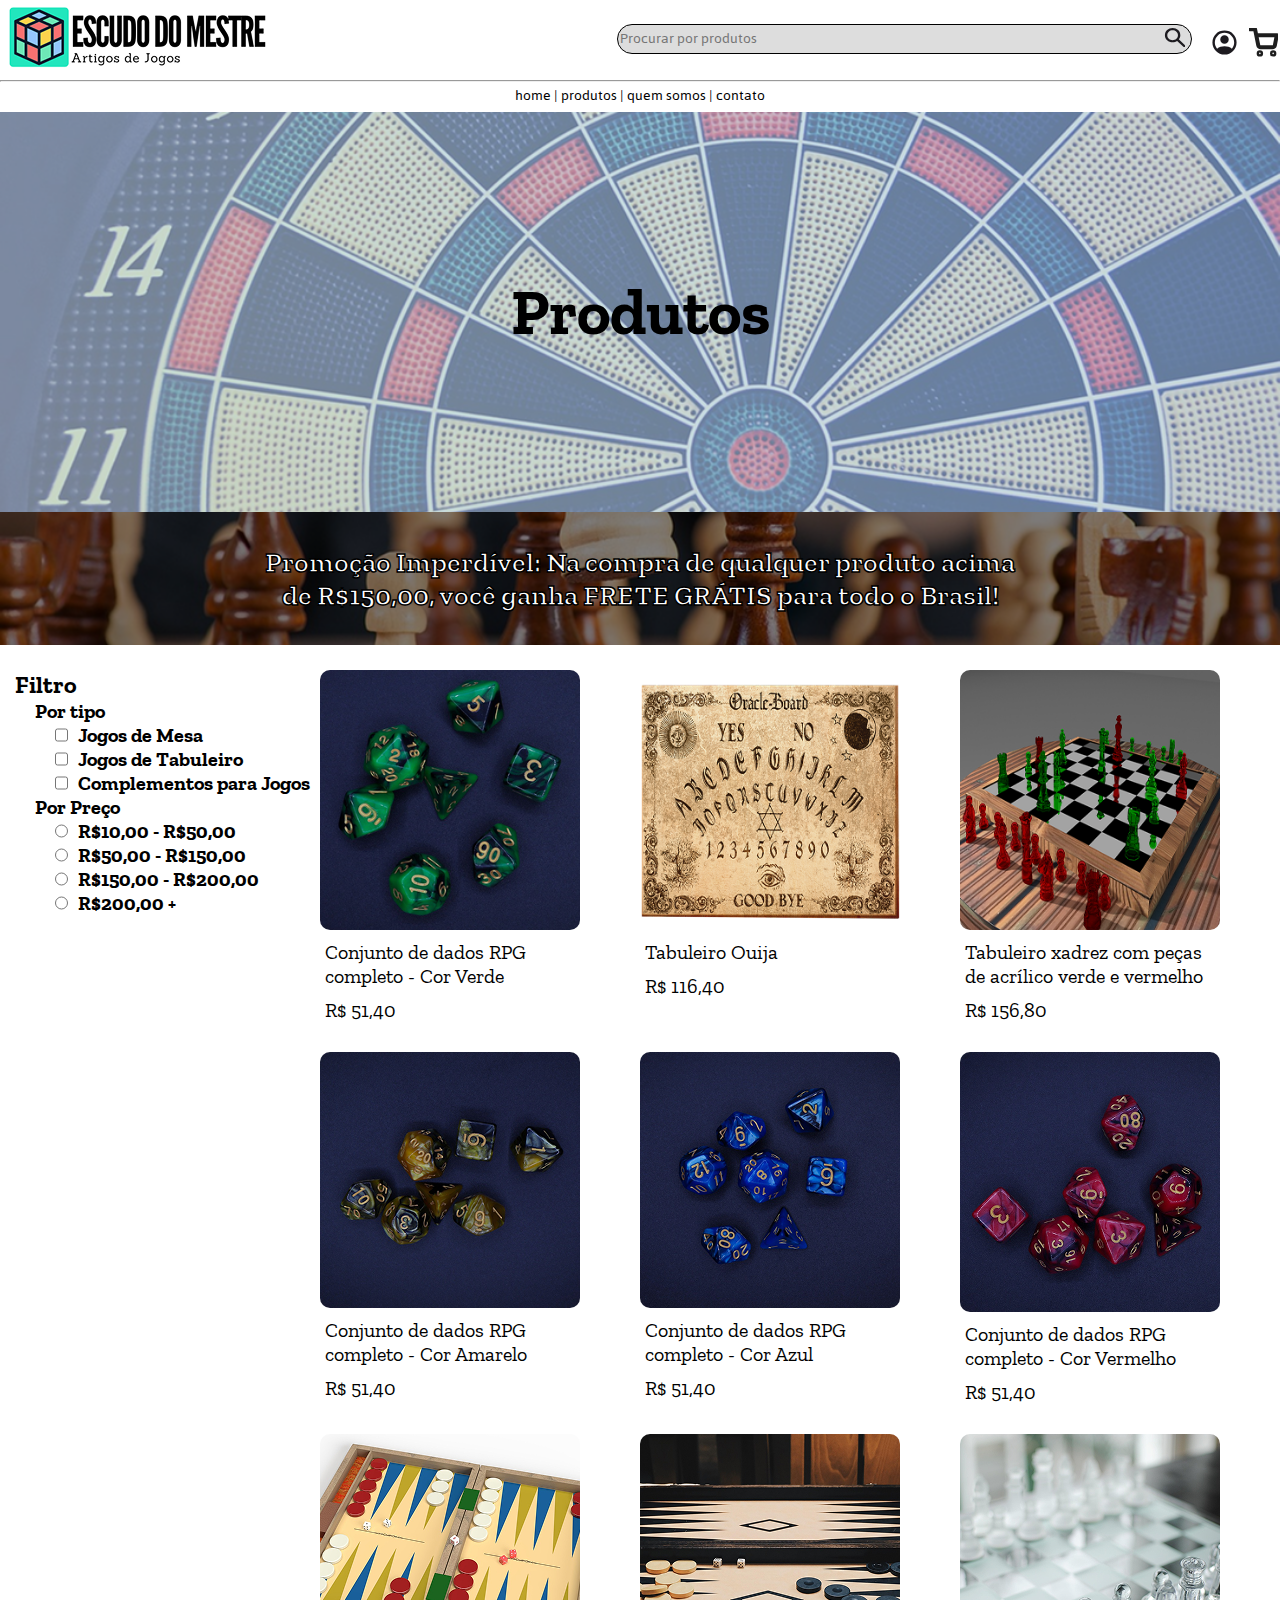
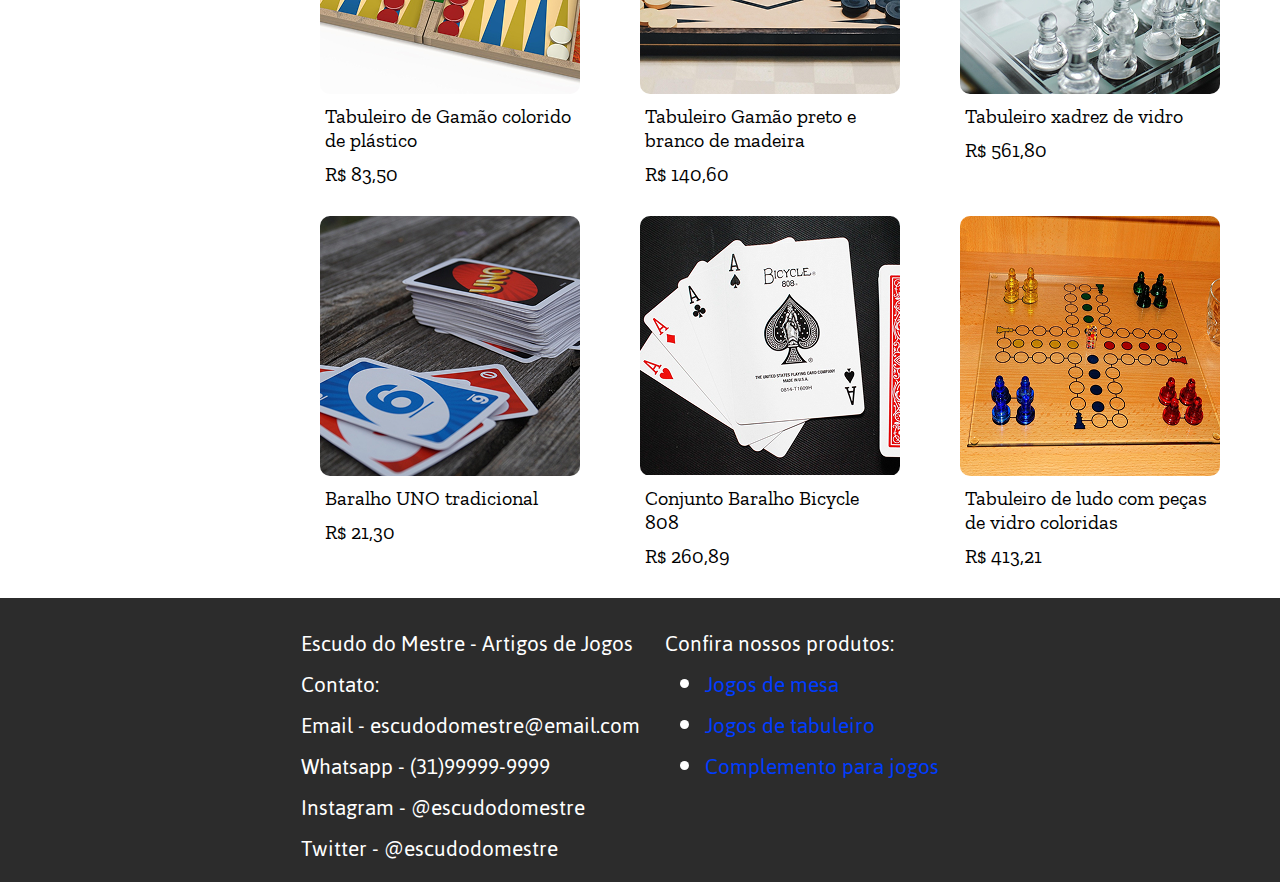
<file: produtos.html>
<!DOCTYPE html>
<html lang="en">
<head>
    <meta charset="UTF-8">
    <meta name="viewport" content="width=device-width, initial-scale=1.0">
    <title>Escudo Do Mestre - Produtos</title>
    <link rel="stylesheet" href="headerfooter.css">
    <link rel="stylesheet" href="produtos.css">
    <link rel="icon" type="image/x-icon" href="imagens/pc/Escudo Do Mestre - Mini Logo.png">

</head>
<body>
    <header>
        <div>
            <a href="index.html" id="logo">
                <div>
                    <img src="imagens/pc/Escudo Do Mestre 1.png" alt="">
                </div>
            </a>
        </div>
        <div id="utilitarios">
            <input type="text" placeholder="Procurar por produtos">
            <a href="pesquisa.html">
                <div id="pesquisar">
                    <svg  viewBox="0 0 19.35 18" fill="none" xmlns="http://www.w3.org/2000/svg">
                    <path
                    d="M18.6729 18L11.9019 11.7C11.3645 12.1 10.7465 12.4167 10.0479 12.65C9.34931 12.8833 8.60593 13 7.81777 13C5.86528 13 4.21282 12.3708 2.86041 11.1125C1.50799 9.85417 0.831787 8.31667 0.831787 6.5C0.831787 4.68333 1.50799 3.14583 2.86041 1.8875C4.21282 0.629167 5.86528 0 7.81777 0C9.77026 0 11.4227 0.629167 12.7751 1.8875C14.1275 3.14583 14.8038 4.68333 14.8038 6.5C14.8038 7.23333 14.6784 7.925 14.4276 8.575C14.1768 9.225 13.8365 9.8 13.4066 10.3L20.1776 16.6L18.6729 18ZM7.81777 11C9.16123 11 10.3032 10.5625 11.2436 9.6875C12.184 8.8125 12.6542 7.75 12.6542 6.5C12.6542 5.25 12.184 4.1875 11.2436 3.3125C10.3032 2.4375 9.16123 2 7.81777 2C6.47431 2 5.33237 2.4375 4.39195 3.3125C3.45153 4.1875 2.98132 5.25 2.98132 6.5C2.98132 7.75 3.45153 8.8125 4.39195 9.6875C5.33237 10.5625 6.47431 11 7.81777 11Z" fill="#1D1B20" />
                    </svg>
                </div>
            </a>

            <a href="login.html">
                <div id="perfil">
                    <svg width="29" height="29" viewBox="0 0 29 29" fill="none" xmlns="http://www.w3.org/2000/svg">
                        <path d="M7.06877 20.6625C8.09585 19.8771 9.24377 19.2578 10.5125 18.8047C11.7813 18.3516 13.1104 18.125 14.5 18.125C15.8896 18.125 17.2188 18.3516 18.4875 18.8047C19.7563 19.2578 20.9042 19.8771 21.9313 20.6625C22.6361 19.8368 23.1849 18.9004 23.5776 17.8531C23.9703 16.8059 24.1667 15.6882 24.1667 14.5C24.1667 11.8215 23.2252 9.54082 21.3422 7.65783C19.4592 5.77485 17.1785 4.83335 14.5 4.83335C11.8215 4.83335 9.54082 5.77485 7.65783 7.65783C5.77485 9.54082 4.83335 11.8215 4.83335 14.5C4.83335 15.6882 5.02971 16.8059 5.42242 17.8531C5.81512 18.9004 6.36391 19.8368 7.06877 20.6625ZM14.5 15.7084C13.3118 15.7084 12.3099 15.3005 11.4943 14.4849C10.6787 13.6693 10.2709 12.6674 10.2709 11.4792C10.2709 10.291 10.6787 9.28908 11.4943 8.47346C12.3099 7.65783 13.3118 7.25002 14.5 7.25002C15.6882 7.25002 16.6901 7.65783 17.5058 8.47346C18.3214 9.28908 18.7292 10.291 18.7292 11.4792C18.7292 12.6674 18.3214 13.6693 17.5058 14.4849C16.6901 15.3005 15.6882 15.7084 14.5 15.7084ZM14.5 26.5834C12.8285 26.5834 11.2577 26.2662 9.78752 25.6318C8.31738 24.9974 7.03856 24.1365 5.95106 23.049C4.86356 21.9615 4.00262 20.6827 3.36825 19.2125C2.73387 17.7424 2.41669 16.1715 2.41669 14.5C2.41669 12.8285 2.73387 11.2577 3.36825 9.78752C4.00262 8.31738 4.86356 7.03856 5.95106 5.95106C7.03856 4.86356 8.31738 4.00262 9.78752 3.36825C11.2577 2.73387 12.8285 2.41669 14.5 2.41669C16.1715 2.41669 17.7424 2.73387 19.2125 3.36825C20.6827 4.00262 21.9615 4.86356 23.049 5.95106C24.1365 7.03856 24.9974 8.31738 25.6318 9.78752C26.2662 11.2577 26.5834 12.8285 26.5834 14.5C26.5834 16.1715 26.2662 17.7424 25.6318 19.2125C24.9974 20.6827 24.1365 21.9615 23.049 23.049C21.9615 24.1365 20.6827 24.9974 19.2125 25.6318C17.7424 26.2662 16.1715 26.5834 14.5 26.5834Z"
                    fill="#1D1B20" />
                    </svg>
                </div>
            </a>

            <a href="carrinho.html">
                <div id="carrinho">
                    <svg width="29" height="29" viewBox="0 0 29 29" fill="none" xmlns="http://www.w3.org/2000/svg">
                    <path d="M1.20837 1.20831H6.04171L9.28004 17.3879C9.39054 17.9442 9.69318 18.4439 10.135 18.7996C10.5768 19.1552 11.1296 19.3442 11.6967 19.3333H23.4417C24.0088 19.3442 24.5616 19.1552 25.0034 18.7996C25.4452 18.4439 25.7479 17.9442 25.8584 17.3879L27.7917 7.24998H7.25004M12.0834 25.375C12.0834 26.0423 11.5424 26.5833 10.875 26.5833C10.2077 26.5833 9.66671 26.0423 9.66671 25.375C9.66671 24.7076 10.2077 24.1666 10.875 24.1666C11.5424 24.1666 12.0834 24.7076 12.0834 25.375ZM25.375 25.375C25.375 26.0423 24.834 26.5833 24.1667 26.5833C23.4994 26.5833 22.9584 26.0423 22.9584 25.375C22.9584 24.7076 23.4994 24.1666 24.1667 24.1666C24.834 24.1666 25.375 24.7076 25.375 25.375Z"
                    stroke="#1E1E1E" stroke-width="4" stroke-linecap="round" stroke-linejoin="round" />
                    </svg>
                </div>
            </a>
            
        </div>
        <hr>
        <div id="links">
            <a class="headerLinkAfter" href="index.html">home</a>
            <a class="headerLinkAfter" href="produtos.html">produtos</a>
            <a class="headerLinkAfter" href="quemsomos.html">quem somos</a>
            <a href="contato.html">contato</a>
        </div>
    </header>

    <div id="header">
        <img class="imgFitCover" src="imagens/pc/black-1846594_1280 1.png" alt="">
        <div></div>
        <h1>Produtos</h1>
    </div>
    <div id="promo">
        <img class="imgFitCover" src="imagens/pc/strategy-1080527_1280 1.png" alt="">
        <div></div>
        <h4>Promoção Imperdível: Na compra de qualquer produto acima de R$150,00, você ganha FRETE GRÁTIS para todo o Brasil!</h4>
    </div>

    <div id="produtos">
        <div id="filtro">
            <h2>Filtro</h2>
            <ul>
                <li>
                    <h3>Por tipo</h3>
                    <ul class="listfilter">
                        <li class="listfilter">
                            <input type="checkbox" name="" id=""> <h4>Jogos de Mesa</h4>
                        </li>
                        <li class="listfilter">
                            <input type="checkbox" name="" id=""> <h4>Jogos de Tabuleiro</h4>
                        </li>
                        <li class="listfilter">
                            <input type="checkbox" name="" id=""> <h4>Complementos para Jogos</h4>
                        </li>
                    </ul>
                </li>
                <li>
                    <h3>Por Preço</h3>
                    <ul class="listfilter">
                        <li class="listfilter">
                            <input type="radio" name="filtropreco" id=""> <h4>R$10,00 - R$50,00</h4>
                        </li>
                        <li class="listfilter">
                            <input type="radio" name="filtropreco" id=""> <h4>R$50,00 - R$150,00</h4>
                        </li>
                        <li class="listfilter">
                            <input type="radio" name="filtropreco" id=""> <h4>R$150,00 - R$200,00</h4>
                        </li>
                        <li class="listfilter">
                            <input type="radio" name="filtropreco" id=""> <h4>R$200,00 +</h4>
                        </li>
                    </ul>
                </li>
            </ul>
        </div>
        <div id="gradeprodutos">
            <div class="itemgrade">
                <a href="produto.html">
                    <img src="imagens/pc/dnd-6902872_1280 1.png" alt="">
                    <p>Conjunto de dados RPG completo - Cor Verde</p>
                    <p>R$ 51,40</p>
                </a>
            </div>
            <div class="itemgrade">
                <a href="produto.html">
                    <img src="imagens/pc/ouija-board-6709350_1280 1.png" alt="">
                    <p>Tabuleiro Ouija</p>
                    <p>R$ 116,40</p>
                </a>
            </div>
            <div class="itemgrade">
                <a href="produto.html">
                    <img src="imagens/pc/chess-1341385_1280 1.png" alt="">
                    <p>Tabuleiro xadrez com peças de acrílico verde e vermelho</p>
                    <p>R$ 156,80</p>
                </a>
            </div>
            <div class="itemgrade">
                <a href="produto.html">
                    <img src="imagens/pc/dnd-6902875_1280 1.png" alt="">
                    <p>Conjunto de dados RPG completo - Cor Amarelo</p>
                    <p>R$ 51,40</p>
                </a>
            </div>
            <div class="itemgrade">
                <a href="produto.html">
                    <img src="imagens/pc/dnd-6902871_1280 1.png" alt="">
                    <p>Conjunto de dados RPG completo - Cor Azul</p>
                    <p>R$ 51,40</p>
                </a>
            </div>
            <div class="itemgrade">
                <a href="produto.html">
                    <img src="imagens/pc/dnd-6902873_1280 1.png" alt="">
                    <p>Conjunto de dados RPG completo - Cor Vermelho</p>
                    <p>R$ 51,40</p>
                </a>
            </div>
            <div class="itemgrade">
                <a href="produto.html">
                    <img src="imagens/pc/backgammon-7369116_1280 1.png" alt="">
                    <p>Tabuleiro de Gamão colorido de plástico</p>
                    <p>R$ 83,50</p>
                </a>
            </div>
            <div class="itemgrade">
                <a href="produto.html">
                    <img src="imagens/pc/backgammon-789623_1280 (1) 1.png" alt="">
                    <p>Tabuleiro Gamão preto e branco de madeira</p>
                    <p>R$ 140,60</p>
                </a>
            </div>
            <div class="itemgrade">
                <a href="produto.html">
                    <img src="imagens/pc/chess-960895_1280 1.png" alt="">
                    <p>Tabuleiro xadrez de vidro</p>
                    <p>R$ 561,80</p>
                </a>
            </div>
            <div class="itemgrade">
                <a href="produto.html">
                    <img src="imagens/pc/u-n-3511182_1280 1.png" alt="">
                    <p>Baralho UNO tradicional</p>
                    <p>R$ 21,30</p>
                </a>
            </div>
            <div class="itemgrade">
                <a href="produto.html">
                    <img src="imagens/pc/card-913194_1280 1.png" alt="">
                    <p>Conjunto Baralho Bicycle 808</p>
                    <p>R$ 260,89</p>
                </a>
            </div>
            <div class="itemgrade">
                <a href="produto.html">
                    <img src="imagens/pc/not-ludo-1453053_1280 1.png" alt="">
                    <p>Tabuleiro de ludo com peças de vidro coloridas</p>
                    <p>R$ 413,21</p>
                </a>
            </div>
        </div>
    </div>

    <footer>
        <div id="footer1">
            <div>
                <p>Escudo do Mestre - Artigos de Jogos</p>
                <p>Contato:</p>
                <p>Email - escudodomestre@email.com</p>
                <p>Whatsapp - (31)99999-9999</p>
                <p>Instagram - @escudodomestre</p>
                <p>Twitter - @escudodomestre</p>
            </div>
        </div>
        <div id="footer2">
            <div>
                <p>Confira nossos produtos:</p>
                <ul>
                    <li>
                        <a href="produtos.html">Jogos de mesa</a>
                    </li>
                    <li>
                        <a href="produtos.html">Jogos de tabuleiro</a>
                    </li>
                    <li>
                        <a href="produtos.html">Complemento para jogos</a>
                    </li>
                </ul>
            </div>
        </div>
    </footer>
</body>
</html>
</file>
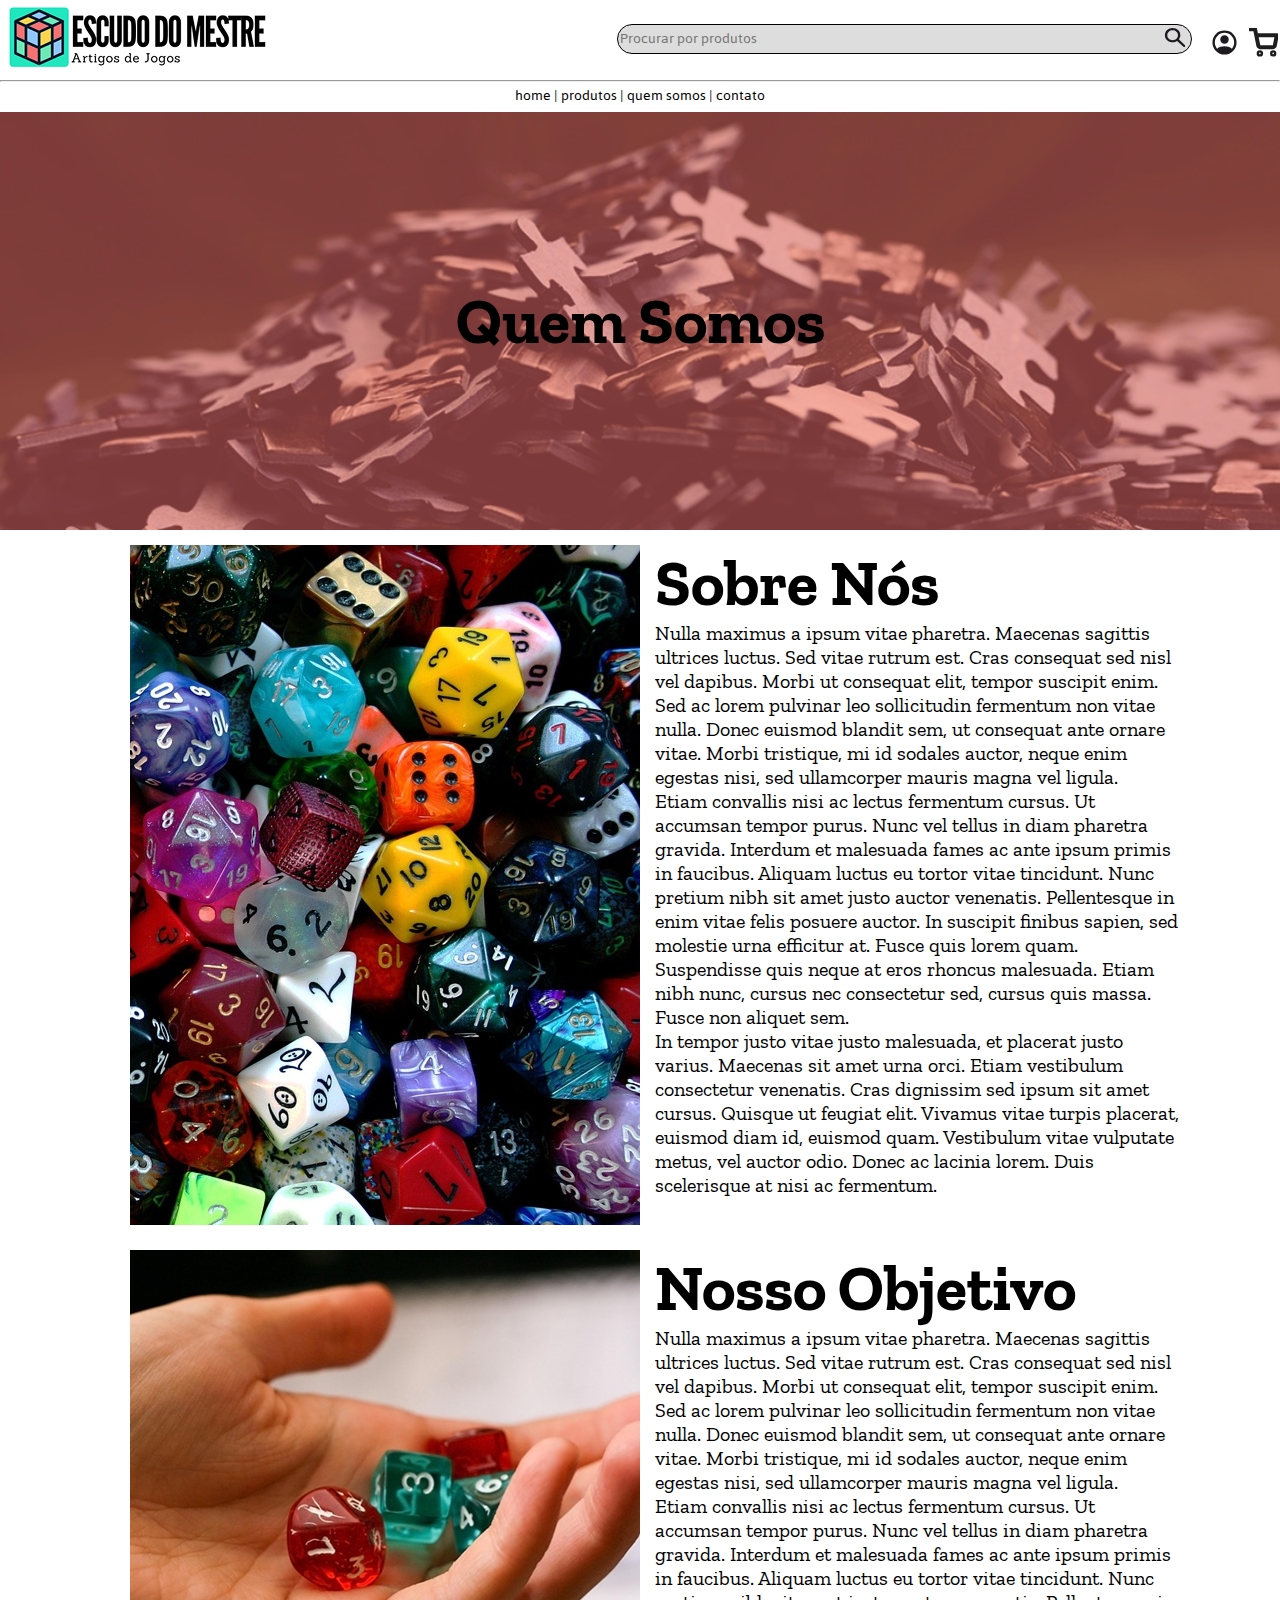
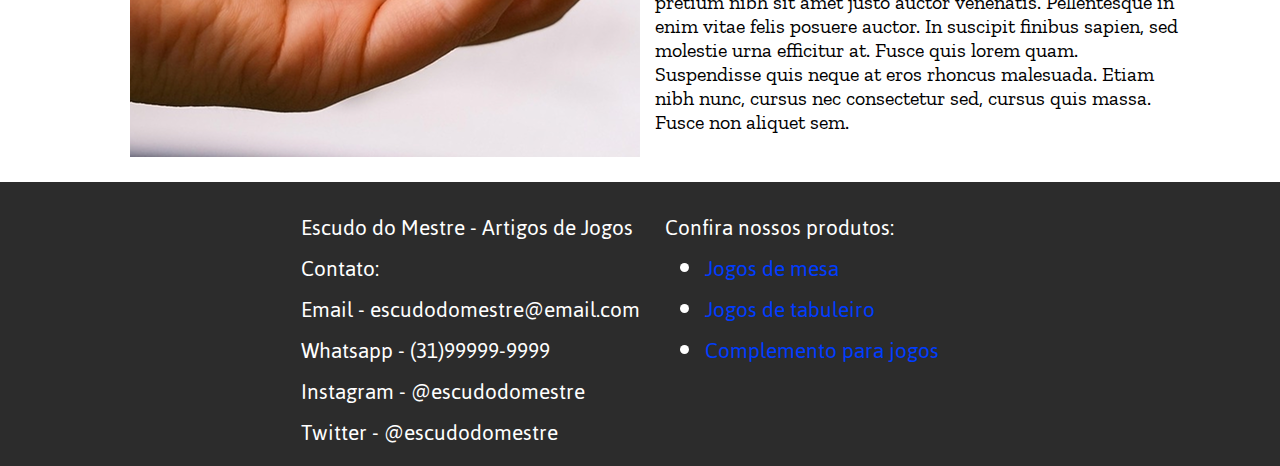
<file: quemsomos.html>
<!DOCTYPE html>
<html lang="en">

<head>
    <meta charset="UTF-8">
    <meta name="viewport" content="width=device-width, initial-scale=1.0">
    <title>Escudo Do Mestre - Quem Somos</title>
    <link rel="stylesheet" href="headerfooter.css">
    <link rel="stylesheet" href="quemsomos.css">
    <link rel="icon" type="image/x-icon" href="imagens/pc/Escudo Do Mestre - Mini Logo.png">

</head>

<body>
    <header>
        <div>
            <a href="index.html" id="logo">
                <div>
                    <img src="imagens/pc/Escudo Do Mestre 1.png" alt="">
                </div>
            </a>
        </div>
        <div id="utilitarios">
            <input type="text" placeholder="Procurar por produtos">
            <a href="pesquisa.html">
                <div id="pesquisar">
                    <svg viewBox="0 0 19.35 18" fill="none" xmlns="http://www.w3.org/2000/svg">
                        <path
                            d="M18.6729 18L11.9019 11.7C11.3645 12.1 10.7465 12.4167 10.0479 12.65C9.34931 12.8833 8.60593 13 7.81777 13C5.86528 13 4.21282 12.3708 2.86041 11.1125C1.50799 9.85417 0.831787 8.31667 0.831787 6.5C0.831787 4.68333 1.50799 3.14583 2.86041 1.8875C4.21282 0.629167 5.86528 0 7.81777 0C9.77026 0 11.4227 0.629167 12.7751 1.8875C14.1275 3.14583 14.8038 4.68333 14.8038 6.5C14.8038 7.23333 14.6784 7.925 14.4276 8.575C14.1768 9.225 13.8365 9.8 13.4066 10.3L20.1776 16.6L18.6729 18ZM7.81777 11C9.16123 11 10.3032 10.5625 11.2436 9.6875C12.184 8.8125 12.6542 7.75 12.6542 6.5C12.6542 5.25 12.184 4.1875 11.2436 3.3125C10.3032 2.4375 9.16123 2 7.81777 2C6.47431 2 5.33237 2.4375 4.39195 3.3125C3.45153 4.1875 2.98132 5.25 2.98132 6.5C2.98132 7.75 3.45153 8.8125 4.39195 9.6875C5.33237 10.5625 6.47431 11 7.81777 11Z"
                            fill="#1D1B20" />
                    </svg>
                </div>
            </a>

            <a href="login.html">
                <div id="perfil">
                    <svg width="29" height="29" viewBox="0 0 29 29" fill="none" xmlns="http://www.w3.org/2000/svg">
                        <path
                            d="M7.06877 20.6625C8.09585 19.8771 9.24377 19.2578 10.5125 18.8047C11.7813 18.3516 13.1104 18.125 14.5 18.125C15.8896 18.125 17.2188 18.3516 18.4875 18.8047C19.7563 19.2578 20.9042 19.8771 21.9313 20.6625C22.6361 19.8368 23.1849 18.9004 23.5776 17.8531C23.9703 16.8059 24.1667 15.6882 24.1667 14.5C24.1667 11.8215 23.2252 9.54082 21.3422 7.65783C19.4592 5.77485 17.1785 4.83335 14.5 4.83335C11.8215 4.83335 9.54082 5.77485 7.65783 7.65783C5.77485 9.54082 4.83335 11.8215 4.83335 14.5C4.83335 15.6882 5.02971 16.8059 5.42242 17.8531C5.81512 18.9004 6.36391 19.8368 7.06877 20.6625ZM14.5 15.7084C13.3118 15.7084 12.3099 15.3005 11.4943 14.4849C10.6787 13.6693 10.2709 12.6674 10.2709 11.4792C10.2709 10.291 10.6787 9.28908 11.4943 8.47346C12.3099 7.65783 13.3118 7.25002 14.5 7.25002C15.6882 7.25002 16.6901 7.65783 17.5058 8.47346C18.3214 9.28908 18.7292 10.291 18.7292 11.4792C18.7292 12.6674 18.3214 13.6693 17.5058 14.4849C16.6901 15.3005 15.6882 15.7084 14.5 15.7084ZM14.5 26.5834C12.8285 26.5834 11.2577 26.2662 9.78752 25.6318C8.31738 24.9974 7.03856 24.1365 5.95106 23.049C4.86356 21.9615 4.00262 20.6827 3.36825 19.2125C2.73387 17.7424 2.41669 16.1715 2.41669 14.5C2.41669 12.8285 2.73387 11.2577 3.36825 9.78752C4.00262 8.31738 4.86356 7.03856 5.95106 5.95106C7.03856 4.86356 8.31738 4.00262 9.78752 3.36825C11.2577 2.73387 12.8285 2.41669 14.5 2.41669C16.1715 2.41669 17.7424 2.73387 19.2125 3.36825C20.6827 4.00262 21.9615 4.86356 23.049 5.95106C24.1365 7.03856 24.9974 8.31738 25.6318 9.78752C26.2662 11.2577 26.5834 12.8285 26.5834 14.5C26.5834 16.1715 26.2662 17.7424 25.6318 19.2125C24.9974 20.6827 24.1365 21.9615 23.049 23.049C21.9615 24.1365 20.6827 24.9974 19.2125 25.6318C17.7424 26.2662 16.1715 26.5834 14.5 26.5834Z"
                            fill="#1D1B20" />
                    </svg>
                </div>
            </a>

            <a href="carrinho.html">
                <div id="carrinho">
                    <svg width="29" height="29" viewBox="0 0 29 29" fill="none" xmlns="http://www.w3.org/2000/svg">
                        <path
                            d="M1.20837 1.20831H6.04171L9.28004 17.3879C9.39054 17.9442 9.69318 18.4439 10.135 18.7996C10.5768 19.1552 11.1296 19.3442 11.6967 19.3333H23.4417C24.0088 19.3442 24.5616 19.1552 25.0034 18.7996C25.4452 18.4439 25.7479 17.9442 25.8584 17.3879L27.7917 7.24998H7.25004M12.0834 25.375C12.0834 26.0423 11.5424 26.5833 10.875 26.5833C10.2077 26.5833 9.66671 26.0423 9.66671 25.375C9.66671 24.7076 10.2077 24.1666 10.875 24.1666C11.5424 24.1666 12.0834 24.7076 12.0834 25.375ZM25.375 25.375C25.375 26.0423 24.834 26.5833 24.1667 26.5833C23.4994 26.5833 22.9584 26.0423 22.9584 25.375C22.9584 24.7076 23.4994 24.1666 24.1667 24.1666C24.834 24.1666 25.375 24.7076 25.375 25.375Z"
                            stroke="#1E1E1E" stroke-width="4" stroke-linecap="round" stroke-linejoin="round" />
                    </svg>
                </div>
            </a>

        </div>
        <hr>
        <div id="links">
            <a class="headerLinkAfter" href="index.html">home</a>
            <a class="headerLinkAfter" href="produtos.html">produtos</a>
            <a class="headerLinkAfter" href="quemsomos.html">quem somos</a>
            <a href="contato.html">contato</a>
        </div>
    </header>

    <div id="header">
        <img class="imgFitCover" src="imagens/pc/puzzle-pieces-7696621_1280 1.png" alt="">
        <div></div>
        <h1>Quem Somos</h1>
    </div>

    <div id="quemsomos">
        <img id="imgQuemSomos" class="imgFitCoverQuemSomos" src="imagens/pc/Rectangle.png" alt="">
        <div id="sobrenos">
            <h1>Sobre Nós</h1>
            <p>Nulla maximus a ipsum vitae pharetra. Maecenas sagittis ultrices luctus. Sed vitae rutrum est. Cras
                consequat sed nisl vel dapibus. Morbi ut consequat elit, tempor suscipit enim. Sed ac lorem pulvinar
                leo sollicitudin fermentum non vitae nulla. Donec euismod blandit sem, ut consequat ante ornare
                vitae. Morbi tristique, mi id sodales auctor, neque enim egestas nisi, sed ullamcorper mauris magna
                vel ligula.<br>
                Etiam convallis nisi ac lectus fermentum cursus. Ut accumsan tempor purus. Nunc vel tellus in diam
                pharetra gravida. Interdum et malesuada fames ac ante ipsum primis in faucibus. Aliquam luctus eu
                tortor vitae tincidunt. Nunc pretium nibh sit amet justo auctor venenatis. Pellentesque in enim
                vitae felis posuere auctor. In suscipit finibus sapien, sed molestie urna efficitur at. Fusce quis
                lorem quam. Suspendisse quis neque at eros rhoncus malesuada. Etiam nibh nunc, cursus nec
                consectetur sed, cursus quis massa. Fusce non aliquet sem.<br>
                In tempor justo vitae justo malesuada, et placerat justo varius. Maecenas sit amet urna orci. Etiam
                vestibulum consectetur venenatis. Cras dignissim sed ipsum sit amet cursus. Quisque ut feugiat elit.
                Vivamus vitae turpis placerat, euismod diam id, euismod quam. Vestibulum vitae vulputate metus, vel
                auctor odio. Donec ac lacinia lorem. Duis scelerisque at nisi ac fermentum. </p>
        </div>
        <img class="imgFitCoverQuemSomos" src="imagens/pc/image 1.png" alt="">
        <div id="nossoobjetivo">
            <h1>Nosso Objetivo</h1>
            <p>Nulla maximus a ipsum vitae pharetra. Maecenas sagittis ultrices luctus. Sed vitae rutrum est. Cras
                consequat sed nisl vel dapibus. Morbi ut consequat elit, tempor suscipit enim. Sed ac lorem pulvinar
                leo sollicitudin fermentum non vitae nulla. Donec euismod blandit sem, ut consequat ante ornare
                vitae. Morbi tristique, mi id sodales auctor, neque enim egestas nisi, sed ullamcorper mauris magna
                vel ligula.<br>
                Etiam convallis nisi ac lectus fermentum cursus. Ut accumsan tempor purus. Nunc vel tellus in diam
                pharetra gravida. Interdum et malesuada fames ac ante ipsum primis in faucibus. Aliquam luctus eu
                tortor vitae tincidunt. Nunc pretium nibh sit amet justo auctor venenatis. Pellentesque in enim
                vitae felis posuere auctor. In suscipit finibus sapien, sed molestie urna efficitur at. Fusce quis
                lorem quam. Suspendisse quis neque at eros rhoncus malesuada. Etiam nibh nunc, cursus nec
                consectetur sed, cursus quis massa. Fusce non aliquet sem.</p>
        </div>
    </div>
    <footer>
        <div id="footer1">
            <div>
                <p>Escudo do Mestre - Artigos de Jogos</p>
                <p>Contato:</p>
                <p>Email - escudodomestre@email.com</p>
                <p>Whatsapp - (31)99999-9999</p>
                <p>Instagram - @escudodomestre</p>
                <p>Twitter - @escudodomestre</p>
            </div>
        </div>
        <div id="footer2">
            <div>
                <p>Confira nossos produtos:</p>
                <ul>
                    <li>
                        <a href="produtos.html">Jogos de mesa</a>
                    </li>
                    <li>
                        <a href="produtos.html">Jogos de tabuleiro</a>
                    </li>
                    <li>
                        <a href="produtos.html">Complemento para jogos</a>
                    </li>
                </ul>
            </div>
        </div>
    </footer>
</body>

</html>
</file>
<file: style.css>
/* IMPORTAÇÃO DE FONTE */
@import url('https://fonts.googleapis.com/css2?family=Jaldi:wght@400;700&display=swap');
@import url('https://fonts.googleapis.com/css2?family=Jaldi:wght@400;700&family=Zilla+Slab:ital,wght@0,300;0,400;0,500;0,600;0,700;1,300;1,400;1,500;1,600;1,700&display=swap');

@media (min-width: 1100px){
    * {
    margin: 0;
    box-sizing: border-box;
    transition: all 300ms ease;
}

body {
    overflow-x: hidden;
}

#imgHome {
    width: 100%;
    overflow: hidden;
    position: relative;
    height: 493.17px;
}

.imgFitCover {
    width: 100%;
    height: auto;
    object-fit: cover;
    object-position: center;
    transition: transform 0.3s ease-out;
}

#home {
    position: relative;
    width: 1100px;
    height: 870px;
    top: 0;
    left: 50%;
    transform: translate(-50%, 0);
    margin-bottom: 50px;
}

#homeLorem {
    position: absolute;
    margin-top: 10px;
    margin-left: 30px;
    width: 100%;
}

#imgHomePropaganda {
    position: absolute;
}

#imgHomePropaganda>h1 {
    font-family: "Zilla Slab";
    position: absolute;
    top: 0;
    left: 10px;
    font-size: 48px;
    color: #FFF;
}

#homeLorem1 {
    position: absolute;
    top: 0;
    left: 50%;
}

#homeLorem1>h1 {
    font-family: "Zilla Slab";
    position: absolute;
    top: 0;
    left: 10px;
    font-size: 48px;
    color: #000;
    width: 450px;
}

#homeLorem1>p {
    font-family: "Jaldi";
    position: absolute;
    font-size: 24px;
    color: #000;
    width: 451px;
    letter-spacing: -2%;
    line-height: 115%;
    top: 50px;
}

#promo {
    height: 244px;
    width: 100%;
    overflow: hidden;
    position: relative;
    margin-bottom: 30px;
}

#promo>h1 {
    font-family: "Zilla Slab";
    font-size: 64px;
    position: absolute;
    color: #fff;
    width: 770px;
    -webkit-text-stroke: 2px #000;
    top: 50%;
    left: 50%;
    transform: translate(-50%, -50%);
}

#produtos {
    position: relative;
    display: flex;
    width: 100%;
    height: 300px;
    justify-content: space-around;
    margin-bottom: 25px;
}

#produtos>div>a {
    position: relative;
    cursor: pointer;
}

#produtos>div:hover {
    transform: scale(1.1);
}

#produtos>div>a>div {
    background-color: black;
    width: 300px;
    height: 300px;
    position: absolute;
    bottom: 0%;
    background: linear-gradient(0deg, black, rgba(0, 0, 0, 0));
}

#produtos>div>a>h2 {
    font-family: "Zilla Slab";
    position: absolute;
    font-size: 24px;
    font-weight: 400;
    color: #fff;
    bottom: 10px;
    left: 10px;
}

#vermais {
    background-color: #82E591;
    width: 160px;
    height: 40px;
    border-radius: 10px;
    position: relative;
    cursor: pointer;
    left: 50%;
    transform: translate(-50%);
    margin-bottom: 25px;
}

#vermais>p, #vermais a {
    font-family: "Jaldi";
    font-size: 24px;
    text-align: center;
    color: #000;
    text-decoration: none;
}
}

@media (max-width: 550px){
    * {
    margin: 0;
    box-sizing: border-box;
    transition: all 300ms ease;
}

body {
    overflow-x: hidden;
}

#imgHome {
    width: 100%;
    overflow: hidden;
    position: relative;
    height: 190px;
}

.imgFitCover {
    width: 100%;
    height: auto;
    object-fit: cover;
    object-position: center;
    transition: transform 0.3s ease-out;
}

#home {
    position: relative;
    width: 100%;
    height: 1000px;
    top: 0;
    left: 50%;
    transform: translate(-50%, 0);
    margin-bottom: 50px;
}

#homeLorem {
    position: relative;
    margin-top: 10px;
    width: 100%;
}

#imgHomePropaganda {
    position: relative;
    width: 100%;
}

#imgHomePropaganda img {
    position: absolute;
    width: 340px;
    height: 540px;
    left: 50%;
    transform: translate(-50%);
}

#imgHomePropaganda>h1 {
    font-family: "Zilla Slab";
    position: absolute;
    top: 0;
    left: 47%;
    transform: translate(-50%);
    font-size: 48px;
    color: #FFF;
}

#homeLorem1 {
    position: relative;
    width: 100%;
    top: 550px;
    text-align: center;
    h1, p {
        left: 50%;
        transform: translate(-50%);
    }
}

#homeLorem1>h1 {
    font-family: "Zilla Slab";
    position: absolute;
    top: 0;
    font-size: 48px;
    color: #000;
    width: 350px;
    text-align: center;
}

#homeLorem1>p {
    font-family: "Jaldi";
    position: absolute;
    font-size: 15px;
    color: #000;
    width: 350px;
    letter-spacing: -2%;
    line-height: 115%;
    top: 50px;
}

#promo {
    height: 130px;
    width: 100%;
    overflow: hidden;
    position: relative;
    margin-bottom: 30px;
}

#promo>h1 {
    font-family: "Zilla Slab";
    font-size: 30px;
    position: absolute;
    color: #fff;
    -webkit-text-stroke: 1px #000;
    top: 50%;
    left: 50%;
    transform: translate(-50%, -100%);
    text-align: center;
    width: 100%;
}

#produtos {
    position: relative;
    display: flex;
    width: 100%;
    /* height: 300px; */
    flex-direction: column;
    align-items: center;
    margin-bottom: 25px;
    gap: 50px;
}

#produtos>div>a {
    position: relative;
    cursor: pointer;
}

#produtos>div:hover {
    transform: scale(1.1);
}

#produtos>div>a>div {
    background-color: black;
    width: 300px;
    height: 300px;
    position: absolute;
    top: -1670%;
    background: linear-gradient(0deg, black, rgba(0, 0, 0, 0));
}

#produtos>div>a>h2 {
    font-family: "Zilla Slab";
    position: absolute;
    font-size: 24px;
    font-weight: 400;
    color: #fff;
    bottom: 10px;
    left: 10px;
}

#vermais {
    background-color: #82E591;
    width: 160px;
    height: 40px;
    border-radius: 10px;
    position: relative;
    cursor: pointer;
    left: 50%;
    transform: translate(-50%);
    margin-bottom: 25px;
}

#vermais>p, #vermais a {
    font-family: "Jaldi";
    font-size: 24px;
    text-align: center;
    color: #000;
    text-decoration: none;
}

}

@media (min-width: 551px) and (max-width: 1099px){
    * {
    margin: 0;
    box-sizing: border-box;
    transition: all 300ms ease;
}

body {
    overflow-x: hidden;
}

#imgHome {
    width: 100%;
    overflow: hidden;
    position: relative;
    height: 190px;
}

.imgFitCover {
    width: 100%;
    height: auto;
    object-fit: cover;
    object-position: center;
    transition: transform 0.3s ease-out;
}

#home {
    position: relative;
    width: 100%;
    /* height: auto; */
    top: 0;
    left: 50%;
    transform: translate(-50%, 0);
    margin-bottom: 50px;
}

#homeLorem {
    position: relative;
    /* height: auto; */
    margin-top: 10px;
    width: 100%;
    display: flex;
    justify-content: center;
    flex-flow: row wrap;
}

#imgHomePropaganda {
    position: relative;
    width: 340px;
    margin-left: 5%;
}

#imgHomePropaganda img {
    position: relative;
    width: 340px;
    height: 540px;
    left: 50%;
    transform: translate(-50%);
}

#imgHomePropaganda>h1 {
    font-family: "Zilla Slab";
    position: absolute;
    top: 0;
    left: 35%;
    transform: translate(-50%);
    font-size: 48px;
    color: #FFF;
}

#homeLorem1 {
    position: relative;
    width: 350px;
    height: 470px;
    margin-left: 5%;
    margin-right: 5%;
    text-align: center;
    h1, p {
        left: 50%;
        transform: translate(-50%);
    }
}

#homeLorem1>h1 {
    font-family: "Zilla Slab";
    position: absolute;
    top: 0;
    font-size: 48px;
    color: #000;
    width: 350px;
    text-align: center;
}

#homeLorem1>p {
    font-family: "Jaldi";
    position: absolute;
    font-size: 15px;
    color: #000;
    width: 350px;
    letter-spacing: -2%;
    line-height: 115%;
    top: 50px;
}

#promo {
    height: 130px;
    width: 100%;
    overflow: hidden;
    position: relative;
    margin-bottom: 30px;
}

#promo>h1 {
    font-family: "Zilla Slab";
    font-size: 30px;
    position: absolute;
    color: #fff;
    -webkit-text-stroke: 1px #000;
    top: 50%;
    left: 50%;
    transform: translate(-50%, -100%);
    text-align: center;
    width: 100%;
}

#produtos {
    position: relative;
    display: flex;
    flex-flow: row wrap;
    justify-content: center;
    margin-bottom: 25px;
    gap: 50px;
    width: 100%;
}

#produtos>div>a {
    position: relative;
    cursor: pointer;
}

#produtos>div:hover {
    transform: scale(1.1);
}

#produtos>div>a>div {
    background-color: black;
    width: 300px;
    height: 300px;
    position: absolute;
    top: -1670%;
    background: linear-gradient(0deg, black, rgba(0, 0, 0, 0));
}

#produtos>div>a>h2 {
    font-family: "Zilla Slab";
    position: absolute;
    font-size: 24px;
    font-weight: 400;
    color: #fff;
    bottom: 10px;
    left: 10px;
}

#vermais {
    background-color: #82E591;
    width: 160px;
    height: 40px;
    border-radius: 10px;
    position: relative;
    cursor: pointer;
    left: 50%;
    transform: translate(-50%);
    margin-bottom: 25px;
}

#vermais>p, #vermais a {
    font-family: "Jaldi";
    font-size: 24px;
    text-align: center;
    color: #000;
    text-decoration: none;
}

}
</file>
<file: headerfooter.css>
/* IMPORTAÇÃO DE FONTE */
@import url('https://fonts.googleapis.com/css2?family=Jaldi:wght@400;700&display=swap');
@import url('https://fonts.googleapis.com/css2?family=Jaldi:wght@400;700&family=Zilla+Slab:ital,wght@0,300;0,400;0,500;0,600;0,700;1,300;1,400;1,500;1,600;1,700&display=swap');

@media (min-width: 1100px) {
    * {
        margin: 0;
        box-sizing: border-box;
        transition: all 300ms ease;
    }

    header {
        position: relative;
        width: 100%;
        height: 77px;
        margin-bottom: 35px;
    }

    #utilitarios {
        width: 100%;
        height: 30px;
        position: absolute;
        top: 50%;
        transform: translateY(-50%);
    }

    #utilitarios>svg {
        position: absolute;
        width: 29px;
        height: 29px;
    }


    #logo {
        cursor: pointer;
        display: block;
        position: relative;
        z-index: 2;
        width: 216px;
    }

    #carrinho {
        right: 10px;
        top: 4px;
        width: 21.35px;
        height: 20px;
        cursor: pointer;
        position: absolute;
    }

    #perfil {
        right: 49px;
        top: 4px;
        width: 21.35px;
        height: 20px;
        cursor: pointer;
        position: absolute;
    }

    #pesquisar {
        right: 95px;
        top: 4px;
        width: 21.35px;
        height: 20px;
        cursor: pointer;
        position: absolute;
    }

    #utilitarios>input {
        position: absolute;
        background-color: #DDDDDD;
        border-radius: 16px;
        width: 575px;
        height: 30px;
        border: 1px solid black;
        font-family: "Jaldi";
        font-size: 16px;
        color: #000;
        right: 88px;
    }

    hr {
        color: #000;
    }

    #links {
        width: 100%;
        text-align: center;
    }

    #links>a {
        font-family: "Jaldi";
        font-size: 16px;
        color: #000;
        text-decoration: none;
    }

    .headerLinkAfter::after {
        content: " |";
    }

    footer {
        height: 284px;
        width: 100%;
        background-color: #2C2C2C;
        font-family: "Jaldi";
        color: #fff;
        font-size: 24px;
        display: flex;
        justify-content: center;
    }

    footer>div {
        padding: 25px 0 0 25px;
        display: flex;
    }

    #footer1 {
        width: 50%;
        justify-content: end;
    }

    #footer2 {
        width: 50%;
    }

    #footer2>ul {
        list-style: circle blue;
    }

    #footer2 a {
        color: #003CFF;
        text-decoration: none;
    }
}

@media (max-width: 550px) {
    * {
        margin: 0;
        box-sizing: border-box;
        transition: all 300ms ease;
    }

    header {
        position: relative;
        width: 100%;
        height: 50px;
        margin-bottom: 17px;
    }

    #utilitarios {
        width: 100%;
        height: 17px;
        position: absolute;
        top: 50%;
        transform: translate(0, -50%);
    }

    #utilitarios svg {
        position: absolute;
        width: 15px;
        height: 15px;
    }


    #logo {
        cursor: pointer;
        display: block;
        position: relative;
        z-index: 2;
        width: 140px;
        img {
            width: 140px;
        }
    }

    #carrinho {
        right: 5px;
        top: 0px;
        width: 21.35px;
        height: 20px;
        cursor: pointer;
        position: absolute;
    }

    #perfil {
        right: 25px;
        top: 0px;
        width: 21.35px;
        height: 20px;
        cursor: pointer;
        position: absolute;
    }

    #pesquisar {
        right: 55px;
        top: 0px;
        width: 21.35px;
        height: 20px;
        cursor: pointer;
        position: absolute;
    }

    #utilitarios>input {
        position: absolute;
        background-color: #DDDDDD;
        border-radius: 16px;
        width: 45%;
        height: 17px;
        border: 1px solid black;
        font-family: "Jaldi";
        font-size: 10px;
        color: #000;
        right: 55px;
    }

    hr {
        color: #000;
    }

    #links {
        width: 100%;
        text-align: center;
    }

    #links>a {
        font-family: "Jaldi";
        font-size: 16px;
        color: #000;
        text-decoration: none;
    }

    .headerLinkAfter::after {
        content: " |";
    }

    footer {
        height: 500px;
        width: 100%;
        background-color: #2C2C2C;
        font-family: "Jaldi";
        color: #fff;
        font-size: 24px;
        justify-content: center;

        div {
            text-align: center;
            padding-top: 15px;
        }
    }

    #footer1 {
        justify-content: end;
    }

    #footer2 ul {
        list-style: none;
    }

    #footer2 a {
        color: #003CFF;
        text-decoration: none;
    }
}

@media (min-width: 551px) and (max-width: 1099px){
    * {
        margin: 0;
        box-sizing: border-box;
        transition: all 300ms ease;
    }

    header {
        position: relative;
        width: 100%;
        height: 50px;
        margin-bottom: 17px;
    }

    #utilitarios {
        width: 100%;
        height: 17px;
        position: absolute;
        top: 50%;
        transform: translate(0, -50%);
    }

    #utilitarios svg {
        position: absolute;
        width: 15px;
        height: 15px;
    }


    #logo {
        cursor: pointer;
        display: block;
        position: relative;
        z-index: 2;
        width: 140px;
        img {
            width: 140px;
        }
    }

    #carrinho {
        right: 5px;
        top: 0px;
        width: 21.35px;
        height: 20px;
        cursor: pointer;
        position: absolute;
    }

    #perfil {
        right: 25px;
        top: 0px;
        width: 21.35px;
        height: 20px;
        cursor: pointer;
        position: absolute;
    }

    #pesquisar {
        right: 55px;
        top: 0px;
        width: 21.35px;
        height: 20px;
        cursor: pointer;
        position: absolute;
    }

    #utilitarios>input {
        position: absolute;
        background-color: #DDDDDD;
        border-radius: 16px;
        width: 45%;
        height: 17px;
        border: 1px solid black;
        font-family: "Jaldi";
        font-size: 10px;
        color: #000;
        right: 55px;
    }

    hr {
        color: #000;
    }

    #links {
        width: 100%;
        text-align: center;
    }

    #links>a {
        font-family: "Jaldi";
        font-size: 16px;
        color: #000;
        text-decoration: none;
    }

    .headerLinkAfter::after {
        content: " |";
    }

    footer {
        height: 500px;
        width: 100%;
        background-color: #2C2C2C;
        font-family: "Jaldi";
        color: #fff;
        font-size: 24px;
        display: flex;
        flex-flow: row wrap;
        justify-content: center;

        div {
            text-align: center;
            padding-top: 15px;
        }
    }

    #footer1 {
        justify-content: end;
    }

    #footer2 ul {
        list-style: none;
    }

    #footer2 a {
        color: #003CFF;
        text-decoration: none;
    }
}
</file>
<file: carrinho.css>
@import url('https://fonts.googleapis.com/css2?family=Jaldi:wght@400;700&display=swap');
@import url('https://fonts.googleapis.com/css2?family=Jaldi:wght@400;700&family=Zilla+Slab:ital,wght@0,300;0,400;0,500;0,600;0,700;1,300;1,400;1,500;1,600;1,700&display=swap');
@import url('https://fonts.googleapis.com/css2?family=Instrument+Sans:ital,wght@0,400..700;1,400..700&family=Mulish:ital,wght@0,200..1000;1,200..1000&display=swap');

@media (min-width: 1100px) {
    * {
        margin: 0;
        box-sizing: border-box;
        transition: all 300ms ease;
        font-family: "Jaldi";
    }

    #cardCarrinho {
        width: 972px;
        height: 844px;
        border: solid 1px black;
        border-radius: 40px;
        position: relative;
        margin-top: 60px;
        left: 50%;
        transform: translate(-50%);
        box-shadow: 0 0 50px black;
        margin-bottom: 50px;
    }

    #itensCarrinho {
        position: absolute;
        left: 0;
        top: 7%;
    }

    #nomeCarrinho {
        font-family: "Jaldi";
        font-size: 48px;
        margin-left: 25px;
    }

    .itemCarrinho {
        display: flex;
        flex-direction: row;
        position: relative;
        background-color: #D9D9D9;
        width: 484px;
        height: 202px;
        border-radius: 17px;
        left: 0;
        margin: 25px 0 25px 25px;

        img {
            width: 182px;
            height: 182px;
            z-index: 1;
            margin: 10px 0 0 10px;
            border-radius: 17px;
        }
    }

    .divisor {
        width: 34px;
        height: 202px;
        background-color: #D9D9D9;
        z-index: 3;
        position: absolute;
        right: 3%;
    }

    .botãoPreço {
        height: 202px;
        width: 173px;
        background-color: #46D729;
        position: absolute;
        border-radius: 17px;
        right: -29%;
        z-index: 1;
    }

    .nomeProduto {
        line-height: 115%;
        font-size: 32px !important;
        width: 60%;
        z-index: 4;
        margin-top: 20px ;
        font-family: "Zilla Slab";
        margin-left: 2%;
    }

    .preço {
        line-height: 115%;
        font-size: 32px !important;
        z-index: 1;
        font-family: "Zilla Slab";
        position: absolute;
        top: 50%;
        left: 25px;
        transform: translate(0, -50%);
    }

    .removerItem {
        width: 66px;
        height: 48px;
        background-color: #FFAEAE;
        position: absolute;
        border-radius: 10px;
        top: 50%;
        right: -38%;
        transform: translate(0, -50%);
    }

    .removerItem>p {
        font-family: "Instrument Sans";
        position: absolute;
        font-size: 45px;
        color: #FF0000;
        right: 10%;
        top: 50%;
        transform: translate(0, -50%);
    }

    .removerItem:hover {
        right: -40%;
    }

    #divisor {
        height: 735px;
        width: 1px;
        background-color: #000;
        position: absolute;
        left: 72.5%;
        top: 6%;
    }

    #infoCarrinho {
        width: 260px;
        height: 750px;
        position: absolute;
        top: 50%;
        left: 73%;
        transform: translate(0, -50%);
    }

    #infoCarrinho p {
        font-family: "Zilla Slab";
        font-weight: 400;
        font-size: 24px;
        line-height: 115%;
        color: #000;
        margin-bottom: 5px;
    }

    #informacoes {
        display: flex;
        flex-flow: row wrap;
    }

    #informacoes>input {
        background-color: #DDDDDD;
        border-radius: 16px;
        border: 1px solid black;
        right: 88px;
        margin: 0 5% 1%;
        padding-left: 5px;
        font-family: "Zilla Slab";
        font-weight: 200;
        line-height: 115%;
        color: #000;
        font-size: 15px;
        height: 30px;
    }

    #cep,
    #rua {
        width: 90%;
    }

    #numero,
    #complemento {
        width: 40%;
    }

    #insiraCep {
        font-size: 24px;
    }

    #frete {
        font-size: 20px !important;
        text-align: center;
    }

    #impostos {
        font-size: 16px !important;
        text-align: center;
    }

    #totalCompra {
        margin-top: 50px;
        text-align: center;
        font-family: "Jaldi" !important;
        color: #000;
        font-size: 32px;

        span {
            font-family: "Zilla Slab" !important;
            font-size: 36px;
        }
    }

    a {
        text-decoration: none;
    }

    #comprar {
        background-color: #48EB28;
        width: 200px;
        height: 43px;
        color: #FFF;
        text-align: center;
        border-radius: 21.5px;
        font-size: 36px;
        text-decoration: none;
        position: relative;
        left: 50%;
        transform: translate(-50%);

        span {
            font-family: "Zilla Slab" !important;
            position: absolute;
            top: 50%;
            left: 50%;
            transform: translate(-50%, -50%);
        }
    }

    #comprar:hover {
        transform: scale(1.1) translate(-46%);
        box-shadow: 0 0 10px #48EB28;

        span {
            transform: translate(-50%, -50%) scale(1.2);
        }
    }
}

@media (max-width: 550px) {
    * {
        margin: 0;
        box-sizing: border-box;
        transition: all 300ms ease;
        font-family: "Jaldi";
    }

    #cardCarrinho {
        width: 90%;
        height: 700px;
        border: solid 1px black;
        border-radius: 40px;
        position: relative;
        margin-top: 30px;
        left: 50%;
        transform: translate(-50%);
        box-shadow: 0 0 50px black;
        margin-bottom: 25px;
    }

    #itensCarrinho {
        position: absolute;
        left: 0;
        top: 7%;
    }

    #nomeCarrinho {
        font-family: "Jaldi";
        font-size: 48px;
        margin-left: 25px;
    }

    .itemCarrinho {
        display: flex;
        flex-direction: row;
        position: relative;
        background-color: #D9D9D9;
        width: 67%;
        height: 110px;
        border-radius: 17px;
        left: 0;
        margin: 25px 0 25px 25px;

        img {
            width: 90px;
            height: 90px;
            z-index: 1;
            margin: 10px 0 0 10px;
            border-radius: 17px;
        }
    }

    .divisor {
        width: 10%;
        height: 110px;
        background-color: #D9D9D9;
        z-index: 3;
        position: absolute;
        right: 3%;
    }

    .botãoPreço {
        height: 110px;
        width: 35%;
        background-color: #46D729;
        position: absolute;
        border-radius: 17px;
        right: -25%;
        z-index: 1;
    }

    .nomeProduto {
        line-height: 115%;
        font-size: 15px !important;
        width: 60%;
        z-index: 4;
        margin-top: 20px;
        font-family: "Zilla Slab";
        margin-left: 2%;
    }

    .preço {
        line-height: 115%;
        font-size: 20px !important;
        z-index: 1;
        font-family: "Zilla Slab";
        position: absolute;
        top: 50%;
        left: 25px;
        transform: translate(0, -50%);
    }

    .removerItem {
        width: 66px;
        height: 48px;
        background-color: #FFAEAE;
        position: absolute;
        border-radius: 10px;
        top: 50%;
        right: -35%;
        transform: translate(0, -50%);
    }

    .removerItem>p {
        font-family: "Instrument Sans";
        position: absolute;
        font-size: 35px;
        color: #FF0000;
        right: 5%;
        top: 50%;
        transform: translate(0, -50%);
    }

    .removerItem:hover {
        right: -37%;
    }

    #divisor {
        height: 1px;
        width: 90%;
        background-color: #000;
        position: absolute;
        top: 48%;
        margin-left: 5%;
    }

    #infoCarrinho {
        position: absolute;
        bottom: 7%;
        display: flex;
        align-items: center;
        flex-direction: column;
    }

    #infoCarrinho p {
        font-family: "Zilla Slab";
        font-weight: 400;
        font-size: 24px;
        line-height: 115%;
        color: #000;
        margin-bottom: 5px;
    }

    #informacoes {
        display: flex;
        flex-flow: row wrap;
    }

    #informacoes>input {
        background-color: #DDDDDD;
        border-radius: 16px;
        border: 1px solid black;
        right: 88px;
        margin: 0 5% 1%;
        padding-left: 5px;
        font-family: "Zilla Slab";
        font-weight: 200;
        line-height: 115%;
        color: #000;
        font-size: 15px;
        height: 30px;
    }

    #cep,
    #rua {
        width: 90%;
    }

    #numero,
    #complemento {
        width: 40%;
    }

    #insiraCep {
        font-size: 24px;
    }

    #frete {
        font-size: 20px !important;
        text-align: center;
    }

    #impostos {
        font-size: 16px !important;
        text-align: center;
    }

    #totalCompra {
        position: relative;
        top: 0;
        width: 200px;
        text-align: center;
        font-family: "Jaldi" !important;
        color: #000;
        font-size: 26px !important;

        span {
            font-family: "Zilla Slab" !important;
            font-size: 36px;
        }
    }

    a {
        text-decoration: none;
    }

    #comprar {
        position: relative !important;
        top: 10% !important;
        background-color: #48EB28;
        width: 200px;
        height: 43px;
        color: #FFF;
        text-align: center;
        border-radius: 21.5px;
        font-size: 36px;
        text-decoration: none;
        position: relative;
        left: 50%;
        transform: translate(-50%);

        span {
            font-family: "Zilla Slab" !important;
            position: absolute;
            top: 50%;
            left: 50%;
            transform: translate(-50%, -50%);
        }
    }

    #comprar:hover {
        transform: scale(1.1) translate(-46%);
        box-shadow: 0 0 10px #48EB28;

        span {
            transform: translate(-50%, -50%) scale(1.2);
        }
    }
}

@media (min-width: 551px) and (max-width: 1099px) {
    * {
        margin: 0;
        box-sizing: border-box;
        transition: all 300ms ease;
        font-family: "Jaldi";
    }

    #cardCarrinho {
        width: 90%;
        height: 700px;
        border: solid 1px black;
        border-radius: 40px;
        position: relative;
        margin-top: 30px;
        left: 50%;
        transform: translate(-50%);
        box-shadow: 0 0 50px black;
        margin-bottom: 25px;
    }

    #itensCarrinho {
        position: absolute;
        left: 0;
        top: 7%;
    }

    #nomeCarrinho {
        font-family: "Jaldi";
        font-size: 48px;
        margin-left: 25px;
    }

    .itemCarrinho {
        display: flex;
        flex-direction: row;
        position: relative;
        background-color: #D9D9D9;
        width: 67%;
        height: 110px;
        border-radius: 17px;
        left: 0;
        margin: 25px 0 25px 25px;

        img {
            width: 90px;
            height: 90px;
            z-index: 1;
            margin: 10px 0 0 10px;
            border-radius: 17px;
        }
    }

    .divisor {
        width: 10%;
        height: 110px;
        background-color: #D9D9D9;
        z-index: 3;
        position: absolute;
        right: 3%;
    }

    .botãoPreço {
        height: 110px;
        width: 35%;
        background-color: #46D729;
        position: absolute;
        border-radius: 17px;
        right: -25%;
        z-index: 1;
    }

    .nomeProduto {
        line-height: 115%;
        font-size: 20px !important;
        width: 50%;
        z-index: 4;
        margin-top: 20px;
        font-family: "Zilla Slab";
        margin-left: 2%;
    }

    .preço {
        line-height: 115%;
        font-size: 22px !important;
        z-index: 1;
        font-family: "Zilla Slab";
        position: absolute;
        top: 50%;
        left: 25px;
        transform: translate(0, -50%);
    }

    .removerItem {
        width: 66px;
        height: 48px;
        background-color: #FFAEAE;
        position: absolute;
        border-radius: 10px;
        top: 50%;
        right: -35%;
        transform: translate(0, -50%);
    }

    .removerItem>p {
        font-family: "Instrument Sans";
        position: absolute;
        font-size: 35px;
        color: #FF0000;
        right: 5%;
        top: 50%;
        transform: translate(0, -50%);
    }

    .removerItem:hover {
        right: -37%;
    }

    #divisor {
        height: 1px;
        width: 90%;
        background-color: #000;
        position: absolute;
        top: 48%;
        margin-left: 5%;
    }

    #infoCarrinho {
        position: absolute;
        bottom: 7%;
        display: flex;
        align-items: center;
        flex-direction: column;
        width: 490px;
        left: 50%;
        transform: translate(-50%);
    }

    #infoCarrinho p {
        font-family: "Zilla Slab";
        font-weight: 400;
        font-size: 24px;
        line-height: 115%;
        color: #000;
        margin-bottom: 5px;
    }

    #informacoes {
        display: flex;
        flex-flow: row wrap;
    }

    #informacoes>input {
        background-color: #DDDDDD;
        border-radius: 16px;
        border: 1px solid black;
        right: 88px;
        margin: 0 5% 1%;
        padding-left: 5px;
        font-family: "Zilla Slab";
        font-weight: 200;
        line-height: 115%;
        color: #000;
        font-size: 15px;
        height: 30px;
    }

    #cep,
    #rua {
        width: 90%;
    }

    #numero,
    #complemento {
        width: 40%;
    }

    #insiraCep {
        font-size: 24px;
    }

    #frete {
        font-size: 20px !important;
        text-align: center;
    }

    #impostos {
        font-size: 16px !important;
        text-align: center;
    }

    #totalCompra {
        position: relative;
        top: 0;
        width: 200px;
        text-align: center;
        font-family: "Jaldi" !important;
        color: #000;
        font-size: 26px !important;

        span {
            font-family: "Zilla Slab" !important;
            font-size: 36px;
        }
    }

    a {
        text-decoration: none;
    }

    #comprar {
        position: relative !important;
        top: 10% !important;
        background-color: #48EB28;
        width: 200px;
        height: 43px;
        color: #FFF;
        text-align: center;
        border-radius: 21.5px;
        font-size: 36px;
        text-decoration: none;
        position: relative;
        left: 50%;
        transform: translate(-50%);

        span {
            font-family: "Zilla Slab" !important;
            position: absolute;
            top: 50%;
            left: 50%;
            transform: translate(-50%, -50%);
        }
    }

    #comprar:hover {
        transform: scale(1.1) translate(-46%);
        box-shadow: 0 0 10px #48EB28;

        span {
            transform: translate(-50%, -50%) scale(1.2);
        }
    }
}
</file>
<file: contato.css>
@import url('https://fonts.googleapis.com/css2?family=Jaldi:wght@400;700&display=swap');
@import url('https://fonts.googleapis.com/css2?family=Jaldi:wght@400;700&family=Zilla+Slab:ital,wght@0,300;0,400;0,500;0,600;0,700;1,300;1,400;1,500;1,600;1,700&display=swap');

@media (min-width: 1100px) {
    * {
        margin: 0;
        box-sizing: border-box;
        transition: all 300ms ease;
        font-family: "Jaldi";
    }
    
    #body {
        position: relative;
        width: 100%;
        height: 973px;
        overflow: hidden;
    }    
    #background {
        background-color: rgba(0, 0, 0, 0.5);
        width: 100%;
        height: 100%;
        position: absolute;
        top: 0;
    }
    
    .imgFitCover {
        width: 100%;
        height: auto;
        object-fit: cover;
        object-position: center;
        transition: transform 0.3s ease-out;
    }
    
    #cardContato {
        width: 666px;
        height: 666px;
        border-radius: 53px;
        background-color: #FFF;
        position: absolute;
        text-align: center;
        top: 50%;
        left: 50%;
        transform: translate(-50%, -50%);
        box-shadow: 0 0 100px white;
        h1 {
            font-size: 40px;
            margin-top: 30px;
        }
        p {
            font-size: 32px;
            line-height: 96.2%;
            margin-bottom: 20px;
        }
        input {
            position: absolute;
            background-color: #D9D9D9;
            border-radius: 16px;
            width: 575px;
            height: 30px;
            border: 1px solid black;
            font-family: "Jaldi";
            font-size: 28px;
            padding-left: 10px;
            color: #000;
            left: 50%;
            transform: translate(-50%);
        }
        a {
            position: absolute;
            text-decoration: none;
            color: #000;
            font-size: 32px;
            left: 50%;
            transform: translate(-50%);
            top: 33%;
            background-color: #0DFF00;
            border-radius: 20px;
            padding: 3px 21.7px;
        }
    }
    
    #cardContato>a:hover {
        box-shadow: 0 0 15px #73f56c;
        transform: translate(-50%) scale(1.1);
    }
    
    #maisContatos {
        position: absolute;
        top: 60%;
        left: 50%;
        transform: translate(-50%);
    }
    
    #redesSociais {
        width: 666px;
        display: flex;
        justify-content: space-around;
    }
    
    #redesSociais>img:hover{
        transform: scale(1.2);
        cursor: pointer;
        box-shadow: 0 0 5px black;
        border-radius: 20px;
    }
}

@media (max-width: 550px) {
    * {
        margin: 0;
        box-sizing: border-box;
        transition: all 300ms ease;
        font-family: "Jaldi";
    }
    
    #body {
        position: relative;
        width: 100%;
        overflow: hidden;
        img {
            margin-top: 7px;
        }
    }    

    #background {
        background-color: rgba(0, 0, 0, 0.5);
        width: 100%;
        height: 98.5%;
        position: absolute;
        top: 0;
        margin-top: 7px;
    }
    
    .imgFitCover {
        width: 100%;
        height: auto;
        object-fit: cover;
        object-position: center;
        transition: transform 0.3s ease-out;
    }
    
    #cardContato {
        width: 90%;
        height: 90%;
        border-radius: 53px;
        background-color: #FFF;
        position: absolute;
        text-align: center;
        top: 50%;
        left: 50%;
        transform: translate(-50%, -50%);
        box-shadow: 0 0 100px white;
        h1 {
            font-size: 30px;
            margin-top: 2%;
        }
        p {
            font-size: 18px;
            line-height: 96.2%;
            margin-bottom: 2%;
        }
        input {
            position: absolute;
            background-color: #D9D9D9;
            border-radius: 16px;
            width: 80%;
            height: 20px;
            border: 1px solid black;
            font-family: "Jaldi";
            font-size: 18px;
            padding-left: 10px;
            color: #000;
            left: 50%;
            transform: translate(-50%);
        }
        a {
            position: relative;
            text-decoration: none;
            color: #000;
            font-size: 22px;
            background-color: #0DFF00;
            border-radius: 20px;
            padding: 3px 21.7px;
            top: 10%;
        }
    }
    
    #cardContato>a:hover {
        box-shadow: 0 0 15px #73f56c;
        transform: translate(-50%, -50%) scale(1.1);
    }
    
    #maisContatos {
        position: absolute;
        width: 80%;
        top: 60%;
        left: 50%;
        transform: translate(-50%);
    }
    
    #redesSociais {
        width: 100%;
        display: flex;
        justify-content: space-between;
        img {
            width: 80px;
        }
    }
    
    #redesSociais>img:hover{
        transform: scale(1.2);
        cursor: pointer;
        box-shadow: 0 0 5px black;
        border-radius: 20px;
    }
    footer {
        margin-top: -10px;
    }
}

@media (min-width: 551px) and (max-width: 1099px) {
    * {
        margin: 0;
        box-sizing: border-box;
        transition: all 300ms ease;
        font-family: "Jaldi";
    }
    
    #body {
        position: relative;
        width: 100%;
        overflow: hidden;
        img {
            margin-top: 7px;
        }
    }  

    #background {
        background-color: rgba(0, 0, 0, 0.5);
        width: 100%;
        height: 98.5%;
        position: absolute;
        top: 0;
        margin-top: 7px;
    }
    
    .imgFitCover {
        width: 100%;
        height: auto;
        object-fit: cover;
        object-position: center;
        transition: transform 0.3s ease-out;
    }
    
    #cardContato {
        width: 90%;
        max-width: 666px;
        height: 90%;
        max-height: 666px;
        border-radius: 53px;
        background-color: #FFF;
        position: absolute;
        text-align: center;
        top: 50%;
        left: 50%;
        transform: translate(-50%, -50%);
        box-shadow: 0 0 100px white;
        h1 {
            font-size: 40px;
            margin-top: 5%;
        }
        p {
            font-size: 32px;
            line-height: 96.2%;
            margin-bottom: 4%;
        }
        input {
            position: absolute;
            background-color: #D9D9D9;
            border-radius: 16px;
            width: 80%;
            height: 4.5%;
            max-height: 30px;
            border: 1px solid black;
            font-family: "Jaldi";
            font-size: 18px;
            padding-left: 10px;
            color: #000;
            left: 50%;
            transform: translate(-50%);
        }
        a {
            position: relative;
            text-decoration: none;
            color: #000;
            font-size: 22px;
            background-color: #0DFF00;
            border-radius: 20px;
            padding: 3px 21.7px;
            top: 10%;
        }
    }
    
    #maisContatos>p {
        font-size: 24px;
        line-height: 96.2%;
        margin-bottom: 4%;        
    }

    #cardContato>a:hover {
        box-shadow: 0 0 15px #73f56c;
        transform: translate(-50%, -50%) scale(1.1);
    }
    
    #maisContatos {
        position: absolute;
        width: 80%;
        top: 60%;
        left: 50%;
        transform: translate(-50%);
    }
    
    #redesSociais {
        width: 100%;
        display: flex;
        justify-content: space-between;
        img {
            width: 20%;
            max-width: 100px;
        }
    }
    
    #redesSociais>img:hover{
        transform: scale(1.2);
        cursor: pointer;
        box-shadow: 0 0 5px black;
        border-radius: 20px;
    }
    footer {
        margin-top: -10px;
    }
}
</file>
<file: login.css>
@import url('https://fonts.googleapis.com/css2?family=Jaldi:wght@400;700&display=swap');
@import url('https://fonts.googleapis.com/css2?family=Jaldi:wght@400;700&family=Zilla+Slab:ital,wght@0,300;0,400;0,500;0,600;0,700;1,300;1,400;1,500;1,600;1,700&display=swap');
@import url('https://fonts.googleapis.com/css2?family=Instrument+Sans:ital,wght@0,400..700;1,400..700&family=Mulish:ital,wght@0,200..1000;1,200..1000&display=swap');

@media (min-width: 1100px) {
    * {
        margin: 0;
        box-sizing: border-box;
        transition: all 300ms ease;
        font-family: "Jaldi";
    }

    #body {
        position: relative;
        width: 100%;
        height: 890px;
        overflow: hidden;
    }

    #background {
        background-color: rgba(0, 0, 0, 0.5);
        width: 100%;
        height: 100%;
        position: absolute;
        top: 0;
    }

    .imgFitCover {
        width: 100%;
        height: auto;
        object-fit: cover;
        object-position: center;
        transition: transform 0.3s ease-out;
    }

    #cardLogin {
        width: 750px;
        height: 750px;
        border-radius: 53px;
        background-color: #FFF;
        position: absolute;
        text-align: center;
        top: 50%;
        left: 50%;
        transform: translate(-50%, -50%);
        box-shadow: 0 0 100px white;
    }

    #cardLogin img {
        position: absolute;
        transform: translate(-50%) scale(1.1);
        top: 15%;
    }

    #login {
        position: absolute;
        width: 100%;
        top: 38%;

        p {
            font-family: "Jaldi";
            font-size: 24px;
            text-align: start;
            padding-left: 12%;
        }

        input {
            background-color: #D9D9D9;
            border: 1px solid black;
            border-radius: 28px;
            width: 618px;
            height: 40px;
            margin-bottom: 5%;
            padding-left: 2%;
            font-size: 30px;
        }
    }

    #fazerLogin {
        position: absolute;
        cursor: pointer;
        width: 230px;
        height: 70px;
        border-radius: 23px;
        background-color: #83E4FF;
        border: 1px solid black;
        font-size: 24px;
        left: 50%;
        transform: translate(-50%);

        span {
            position: absolute;
            left: 50%;
            top: 50%;
            transform: translate(-50%, -50%);
        }
    }

    #fazerLogin:hover {
        transform: translate(-50%) scale(1.1);
        box-shadow: 0 0 25px #8a8a8a;

        span {
            transform: translate(-50%, -50%) scale(1.2);
        }
    }
}

@media (max-width: 550px) {
    * {
        margin: 0;
        box-sizing: border-box;
        transition: all 300ms ease;
        font-family: "Jaldi";
    }
    
    #body {
        position: relative;
        width: 100%;
        overflow: hidden;
        img {
            margin-top: 10px;
        }
    }    
    #background {
        background-color: rgba(0, 0, 0, 0.5);
        width: 100%;
        height: 98.5%;
        position: absolute;
        top: 0;
        margin-top: 10px;
    }
    
    .imgFitCover {
        width: 100%;
        height: auto;
        object-fit: cover;
        object-position: center;
        transition: transform 0.3s ease-out;
    }
    
    #cardLogin {
        width: 90%;
        height: 90%;
        border-radius: 53px;
        background-color: #FFF;
        position: absolute;
        text-align: center;
        top: 50%;
        left: 50%;
        transform: translate(-50%, -50%);
        box-shadow: 0 0 100px white;
    }

    #cardLogin img {
        width: 80%;
        position: absolute;
        transform: translate(-50%) scale(1.1);
        top: 10%;
    }

    #login {
        position: absolute;
        width: 100%;
        top: 38%;
        p {
            font-family: "Jaldi";
            font-size: 18px;
            text-align: start;
            padding-left: 12%;
            line-height: 96%;
        }

        input {
            background-color: #D9D9D9;
            border: 1px solid black;
            border-radius: 28px;
            width: 80%;
            height: 30px;
            margin-bottom: 2%;
            padding-left: 2%;
            font-size: 20px;
        }
    }

    #fazerLogin {
        position: absolute;
        cursor: pointer;
        width: 60%;
        height: 50px;
        border-radius: 23px;
        background-color: #83E4FF;
        border: 1px solid black;
        font-size: 24px;
        left: 50%;
        transform: translate(-50%);

        span {
            position: absolute;
            left: 50%;
            top: 50%;
            transform: translate(-50%, -50%);
            width: 100%;
        }
    }

    #fazerLogin:hover {
        transform: translate(-50%) scale(1.1);
        box-shadow: 0 0 25px #8a8a8a;

        span {
            transform: translate(-50%, -50%) scale(1.2);
        }
    }
    footer {
        margin-top: -10px;
    }
}

@media (min-width: 551px) and (max-width: 1099px) {
    * {
        margin: 0;
        box-sizing: border-box;
        transition: all 300ms ease;
        font-family: "Jaldi";
    }
    
    #body {
        position: relative;
        width: 100%;
        overflow: hidden;
        img {
            margin-top: 15px;
        }
    }    

    #background {
        background-color: rgba(0, 0, 0, 0.5);
        width: 100%;
        height: 98.5%;
        position: absolute;
        top: 0;
        margin-top: 15px;
    }
    
    .imgFitCover {
        width: 100%;
        height: auto;
        object-fit: cover;
        object-position: center;
        transition: transform 0.3s ease-out;
    }
    
    #cardLogin {
        margin-top: 3%;
        width: 90%;
        max-width: 750px;
        height: 90%;
        max-height: 750px;
        border-radius: 53px;
        background-color: #FFF;
        position: absolute;
        text-align: center;
        top: 50%;
        left: 50%;
        transform: translate(-50%, -50%);
        box-shadow: 0 0 100px white;
    }

    #cardLogin img {
        width: 80%;
        max-width: 563px;
        max-height: 150px;
        position: absolute;
        transform: translate(-50%) scale(1.1);
        top: 10%;
    }

    #login {
        position: absolute;
        width: 100%;
        top: 38%;
        p {
            font-family: "Jaldi";
            font-size: 18px;
            text-align: start;
            padding-left: 12%;
            line-height: 96%;
        }

        input {
            background-color: #D9D9D9;
            border: 1px solid black;
            border-radius: 28px;
            width: 80%;
            max-width: 618px;
            height: 40px;
            margin-bottom: 5%;
            padding-left: 5%;
            font-size: 20px;
        }
    }

    #fazerLogin {
        position: absolute;
        cursor: pointer;
        width: 60%;
        max-width: 230px;
        height: 60px;
        border-radius: 23px;
        background-color: #83E4FF;
        border: 1px solid black;
        font-size: 24px;
        left: 50%;
        transform: translate(-50%);

        span {
            position: absolute;
            left: 50%;
            top: 50%;
            transform: translate(-50%, -50%);
            width: 100%;
        }
    }

    #fazerLogin:hover {
        transform: translate(-50%) scale(1.1);
        box-shadow: 0 0 25px #8a8a8a;

        span {
            transform: translate(-50%, -50%) scale(1.2);
        }
    }
    footer {
        margin-top: -10px;
    }
}
</file>
<file: pesquisa.css>
@import url('https://fonts.googleapis.com/css2?family=Jaldi:wght@400;700&display=swap');
@import url('https://fonts.googleapis.com/css2?family=Jaldi:wght@400;700&family=Zilla+Slab:ital,wght@0,300;0,400;0,500;0,600;0,700;1,300;1,400;1,500;1,600;1,700&display=swap');

@media (min-width: 1100px) {
    * {
        margin: 0;
        box-sizing: border-box;
        transition: all 300ms ease;
    }

    #utilitarios>input,
    #pesquisar {
        opacity: 0;
    }

    #header {
        position: relative;
        margin-bottom: 25px;
        height: 192px;
        width: 100%;
        overflow: hidden;
    }

    .imgFitCover {
        width: 100%;
        height: auto;
        object-fit: cover;
        object-position: center;
        transition: transform 0.3s ease-out;
    }

    #header>div {
        background-color: rgba(110, 231, 183, 0.5);
        width: 100%;
        height: 192px;
        position: absolute;
        top: 0;
    }

    #header>div>input {
        position: absolute;
        background-color: #DDDDDD;
        border-radius: 16px;
        width: 575px;
        height: 30px;
        border: 1px solid black;
        font-family: "Jaldi";
        font-size: 16px;
        color: #000;
        left: 50%;
        top: 50%;
        transform: translate(-50%, -50%);
    }

    #produtos {
        display: flex;
    }

    #filtro {
        font-family: "Zilla Slab";
        width: 25%;
        padding-left: 15px;

        h2 {
            font-size: 24px;
        }

        h3,
        h4 {
            font-size: 20px;
        }

        ul,
        li {
            list-style: none;
        }

        ul {
            padding-left: 20px;
        }
    }

    .listfilter {
        display: flex;
    }

    ul.listfilter {
        flex-direction: column;
    }

    li.listfilter {
        flex-direction: row;
    }

    li.listfilter>input {
        margin-right: 10px;
    }

    #gradeprodutos {
        position: relative;
        width: 75%;
        display: grid;
        grid-template-columns: 1fr 1fr 1fr;
    }

    .itemgrade {
        font-family: "Zilla Slab";
        font-size: 20px;
        font-weight: 400;
        width: 260px;
        margin-bottom: 25px;
        cursor: pointer;

        a {
            text-decoration: none;
            color: #000;
        }

        img {
            width: 260px;
            border-radius: 10px;
        }

        p {
            padding: 5px;
            padding-right: 5px;
        }
    }

    .itemgrade:hover {
        transform: scale(1.1);
        box-shadow: 0 0 15px black;
        border-radius: 10px;
    }
}

@media (max-width: 550px) {
    * {
        margin: 0;
        box-sizing: border-box;
        transition: all 300ms ease;
    }

    #utilitarios>input,
    #pesquisar {
        opacity: 0;
    }

    #header {
        position: relative;
        margin-bottom: 15px;
        height: 100%;
        width: 100%;
        overflow: hidden;
    }

    .imgFitCover {
        width: 100%;
        height: auto;
        object-fit: cover;
        object-position: center;
        transition: transform 0.3s ease-out;
    }

    #header>div {
        background-color: rgba(110, 231, 183, 0.5);
        width: 100%;
        height: 100%;
        position: absolute;
        top: 0;
    }

    #header>div>input {
        position: absolute;
        background-color: #DDDDDD;
        border-radius: 16px;
        width: 70%;
        height: 30px;
        border: 1px solid black;
        font-family: "Jaldi";
        font-size: 12px;
        color: #000;
        left: 50%;
        top: 50%;
        transform: translate(-50%, -50%);
    }

    #produtos {
        display: flex;
        flex-direction: column;
    }

    #filtro {
        font-family: "Zilla Slab";
        padding-left: 15px;
        margin-bottom: 5%;

        h2 {
            font-size: 12px;
        }

        h3,
        h4 {
            font-size: 10px;
        }

        ul,
        li {
            list-style: none;
        }

        ul {
            padding-left: 10px;
        }
    }

    .listfilter {
        display: flex;
    }

    ul.listfilter {
        flex-direction: column;
    }

    li.listfilter {
        flex-direction: row;
    }

    li.listfilter>input {
        margin-right: 10px;
    }

    #gradeprodutos {
        position: relative;
        display: grid;
        grid-template-columns: 1fr 1fr 1fr;
        gap: 10px;
        margin: 0 5px;
    }

    .itemgrade {
        font-family: "Zilla Slab";
        font-size: 10px;
        font-weight: 400;
        margin-bottom: 25px;
        cursor: pointer;

        a {
            text-decoration: none;
            color: #000;
        }

        img {
            width: 100%;
            border-radius: 10px;
        }

        p {
            padding: 5px;
            padding-right: 5px;
        }
    }

    .itemgrade:hover {
        transform: scale(1.1);
        box-shadow: 0 0 15px black;
        border-radius: 10px;
    }
}

@media (min-width: 551px) and (max-width: 1099px) {
    * {
        margin: 0;
        box-sizing: border-box;
        transition: all 300ms ease;
    }

    #utilitarios>input,
    #pesquisar {
        opacity: 0;
    }

    #header {
        position: relative;
        margin-bottom: 15px;
        height: 100%;
        width: 100%;
        overflow: hidden;
    }

    .imgFitCover {
        width: 100%;
        height: auto;
        object-fit: cover;
        object-position: center;
        transition: transform 0.3s ease-out;
    }

    #header>div {
        background-color: rgba(110, 231, 183, 0.5);
        width: 100%;
        height: 100%;
        position: absolute;
        top: 0;
    }

    #header>div>input {
        position: absolute;
        background-color: #DDDDDD;
        border-radius: 16px;
        width: 70%;
        height: 30px;
        border: 1px solid black;
        font-family: "Jaldi";
        font-size: 12px;
        color: #000;
        left: 50%;
        top: 50%;
        transform: translate(-50%, -50%);
    }

    #produtos {
        display: flex;
        flex-direction: column;
    }

    #filtro {
        font-family: "Zilla Slab";
        padding-left: 15px;
        margin-bottom: 5%;

        h2 {
            font-size: 18px;
        }

        h3,
        h4 {
            font-size: 16px;
        }

        ul,
        li {
            list-style: none;
        }

        ul {
            padding-left: 10px;
        }
    }

    .listfilter {
        display: flex;
    }

    ul.listfilter {
        flex-direction: column;
    }

    li.listfilter {
        flex-direction: row;
    }

    li.listfilter>input {
        margin-right: 10px;
    }

    #gradeprodutos {
        position: relative;
        display: grid;
        grid-template-columns: 1fr 1fr 1fr;
        gap: 10px;
        margin: 0 5px;
    }

    .itemgrade {
        font-family: "Zilla Slab";
        font-size: 16px;
        font-weight: 400;
        margin-bottom: 25px;
        cursor: pointer;

        a {
            text-decoration: none;
            color: #000;
        }

        img {
            width: 100%;
            border-radius: 10px;
        }

        p {
            padding: 5px;
            padding-right: 5px;
        }
    }

    .itemgrade:hover {
        transform: scale(1.1);
        box-shadow: 0 0 15px black;
        border-radius: 10px;
    }
}
</file>
<file: produto.css>
@import url('https://fonts.googleapis.com/css2?family=Jaldi:wght@400;700&display=swap');
@import url('https://fonts.googleapis.com/css2?family=Jaldi:wght@400;700&family=Zilla+Slab:ital,wght@0,300;0,400;0,500;0,600;0,700;1,300;1,400;1,500;1,600;1,700&display=swap');

@media (min-width: 1100px) {
    * {
    margin: 0;
    box-sizing: border-box;
    transition: all 300ms ease;
}

#header {
    position: relative;
    width: 100%;
    height: 320px;
    overflow: hidden;
    margin-bottom: 50px;
    div {
        background-color: rgba(147, 197, 253, 0.5);
        width: 100%;
        height: 100%;
        position: absolute;
        top: 0;
    }
}

.imgFitCover {
    width: 100%;
    height: auto;
    object-fit: cover;
    object-position: center;
    transition: transform 0.3s ease-out;
}

#cardProduto {
    width: 1030px;
    height: 490px;
    position: relative;
    display: grid;
    grid-template-columns: 50% 50%;
    left: 50%;
    transform: translate(-50%);
    margin-bottom: 50px;
    p {
        font-family: "Zilla Slab";
    }
}

#imagemProduto {
    width: 490px;
    height: 490px;
    img {
        width: 100%;
        box-shadow: 0 0 10px black;
    }
}

#nomeProduto {
    font-size: 48px;
    margin-bottom: 25px;
}

#precoProduto {
    font-size: 40px;
}

#parcelas {
    font-size: 24px;
    margin-bottom: 25px;
}

#infoProduto>div {
    background-color: #29F466;
    width: 200px;
    height: 60px;
    border-radius: 18px;
    position: absolute;
    cursor: pointer;
    a {
        font-family: "Zilla Slab";
        color: #FFF;
        text-decoration: none;
        font-size: 20px;
        position: absolute;
        left: 50%;
        top: 50%;
        transform: translate(-50%, -50%);
        text-align: center;
    }
}

#infoProduto>div:hover {
    transform: scale(1.1);
    box-shadow: 0 0 10px black;
    a {
        transform: translate(-50%, -50%) scale(1.2);
    }
}
}

@media (max-width: 550px) {
    * {
    margin: 0;
    box-sizing: border-box;
    transition: all 300ms ease;
}

#header {
    position: relative;
    width: 100%;
    height: 100%;
    overflow: hidden;
    margin-bottom: 50px;
    div {
        background-color: rgba(147, 197, 253, 0.5);
        width: 100%;
        height: 100%;
        position: absolute;
        top: 0;
    }
}

.imgFitCover {
    width: 100%;
    height: auto;
    object-fit: cover;
    object-position: center;
    transition: transform 0.3s ease-out;
}

#cardProduto {
    position: relative;
    margin-bottom: 50px;
    display: flex;
    flex-direction: column;
    align-items: center;
    p {
        font-family: "Zilla Slab";
    }
}

#imagemProduto {
    width: 80%;
    /* height: 490px; */
    img {
        width: 100%;
        box-shadow: 0 0 10px black;
    }
}

#nomeProduto {
    font-size: 36px;
    margin-bottom: 20px;
    padding-left: 5%;
}

#precoProduto {
    font-size: 30px;
        padding-left: 5%;
}

#parcelas {
    font-size: 18px;
    margin-bottom: 25px;
        padding-left: 5%;
}

#infoProduto>div {
    background-color: #29F466;
    width: 200px;
    height: 60px;
    border-radius: 18px;
    position: relative;
    cursor: pointer;
    margin-left: 5%;
    a {
        font-family: "Zilla Slab";
        color: #FFF;
        text-decoration: none;
        font-size: 20px;
        position: absolute;
        left: 50%;
        top: 50%;
        transform: translate(-50%, -50%);
        text-align: center;
    }
}

#infoProduto>div:hover {
    transform: scale(1.1);
    box-shadow: 0 0 10px black;
    a {
        transform: translate(-50%, -50%) scale(1.2);
    }
}
}

@media (min-width: 551px) and (max-width: 1099px) {
    * {
    margin: 0;
    box-sizing: border-box;
    transition: all 300ms ease;
}

#header {
    position: relative;
    width: 100%;
    height: 100%;
    overflow: hidden;
    margin-bottom: 50px;
    div {
        background-color: rgba(147, 197, 253, 0.5);
        width: 100%;
        height: 100%;
        position: absolute;
        top: 0;
    }
}

.imgFitCover {
    width: 100%;
    height: auto;
    object-fit: cover;
    object-position: center;
    transition: transform 0.3s ease-out;
}

#cardProduto {
    position: relative;
    margin-bottom: 50px;
    display: flex;
    flex-flow: row wrap;
    justify-content: center;
    p {
        font-family: "Zilla Slab";
    }
}

#imagemProduto {
    width: 440px;
    height: 440px;
    img {
        width: 100%;
        box-shadow: 0 0 10px black;
    }
}

#infoProduto {
    width: 515px;
}

#nomeProduto {
    font-size: 36px;
    margin-bottom: 20px;
    padding-left: 5%;
}

#precoProduto {
    font-size: 30px;
        padding-left: 5%;
}

#parcelas {
    font-size: 18px;
    margin-bottom: 25px;
        padding-left: 5%;
}

#infoProduto>div {
    background-color: #29F466;
    width: 200px;
    height: 60px;
    border-radius: 18px;
    position: relative;
    cursor: pointer;
    margin-left: 5%;
    a {
        font-family: "Zilla Slab";
        color: #FFF;
        text-decoration: none;
        font-size: 20px;
        position: absolute;
        left: 50%;
        top: 50%;
        transform: translate(-50%, -50%);
        text-align: center;
    }
}

#infoProduto>div:hover {
    transform: scale(1.1);
    box-shadow: 0 0 10px black;
    a {
        transform: translate(-50%, -50%) scale(1.2);
    }
}
}
</file>
<file: produtos.css>
/* IMPORTAÇÃO DE FONTE */
@import url('https://fonts.googleapis.com/css2?family=Jaldi:wght@400;700&display=swap');
@import url('https://fonts.googleapis.com/css2?family=Jaldi:wght@400;700&family=Zilla+Slab:ital,wght@0,300;0,400;0,500;0,600;0,700;1,300;1,400;1,500;1,600;1,700&display=swap');

@media (min-width: 1100px) {
    * {
        margin: 0;
        box-sizing: border-box;
        transition: all 300ms ease;
    }

    #header {
        height: 400px;
        width: 100%;
        overflow: hidden;
        position: relative;
    }

    .imgFitCover {
        width: 100%;
        height: auto;
        object-fit: cover;
        object-position: center;
        transition: transform 0.3s ease-out;
    }

    #header>div {
        background-color: rgba(147, 197, 253, 0.5);
        position: absolute;
        top: 0;
        height: 100%;
        width: 100%;
    }

    #header>h1 {
        position: absolute;
        font-family: "Zilla Slab";
        font-weight: bold;
        font-size: 64px;
        text-align: center;
        width: 100%;
        top: 50%;
        transform: translate(0, -50%);
    }

    #promo {
        height: 133px;
        width: 100%;
        overflow: hidden;
        position: relative;
        margin-bottom: 25px;
    }

    #promo>div {
        background-color: rgba(0, 0, 0, 0.5);
        position: absolute;
        top: 0;
        height: 133px;
        width: 100%;
    }

    #promo>h4 {
        font-family: "Zilla Slab";
        font-size: 28px;
        position: absolute;
        color: #fff;
        width: 770px;
        -webkit-text-stroke: 1.5px #000;
        top: 50%;
        left: 50%;
        transform: translate(-50%, -50%);
        text-align: center;
    }

    #produtos {
        display: flex;
    }

    #filtro {
        font-family: "Zilla Slab";
        width: 25%;
        padding-left: 15px;

        h2 {
            font-size: 24px;
        }

        h3,
        h4 {
            font-size: 20px;
        }

        ul,
        li {
            list-style: none;
        }

        ul {
            padding-left: 20px;
        }
    }

    .listfilter {
        display: flex;
    }

    ul.listfilter {
        flex-direction: column;
    }

    li.listfilter {
        flex-direction: row;
    }

    li.listfilter>input {
        margin-right: 10px;
    }

    #gradeprodutos {
        position: relative;
        width: 75%;
        display: grid;
        grid-template-columns: 1fr 1fr 1fr;
    }

    .itemgrade {
        font-family: "Zilla Slab";
        font-size: 20px;
        font-weight: 400;
        width: 260px;
        margin-bottom: 25px;
        cursor: pointer;

        a {
            text-decoration: none;
            color: #000;
        }

        img {
            width: 260px;
            border-radius: 10px;
        }

        p {
            padding: 5px;
            padding-right: 5px;
        }
    }

    .itemgrade:hover {
        transform: scale(1.1);
        box-shadow: 0 0 15px black;
        border-radius: 10px;
    }
}

@media (max-width: 550px) {
    * {
        margin: 0;
        box-sizing: border-box;
        transition: all 300ms ease;
    }

    #header {
        height: 100%;
        width: 100%;
        overflow: hidden;
        position: relative;
    }

    .imgFitCover {
        width: 100%;
        height: auto;
        object-fit: cover;
        object-position: center;
        transition: transform 0.3s ease-out;
    }

    #header>div {
        background-color: rgba(147, 197, 253, 0.5);
        position: absolute;
        top: 0;
        height: 100%;
        width: 100%;
    }

    #header>h1 {
        position: absolute;
        font-family: "Zilla Slab";
        font-weight: bold;
        font-size: 48px;
        text-align: center;
        width: 100%;
        top: 50%;
        transform: translate(0, -50%);
    }

    #promo {
        height: 100%;
        width: 100%;
        overflow: hidden;
        position: relative;
        margin-bottom: 15px;
    }

    #promo>div {
        background-color: rgba(0, 0, 0, 0.5);
        position: absolute;
        top: 0;
        height: 133px;
        width: 100%;
    }

    #promo>h4 {
        font-family: "Zilla Slab";
        font-size: 14px;
        position: absolute;
        color: #fff;
        width: 100%;
        -webkit-text-stroke: 0.7px #000;
        top: 50%;
        left: 50%;
        transform: translate(-50%, -50%);
        text-align: center;
    }

    #produtos {
        display: flex;
        flex-direction: column;
    }

    #filtro {
        font-family: "Zilla Slab";
        width: 90%;
        margin: 0 0 15px 25px;

        h2 {
            font-size: 15px;
        }

        h3,
        h4 {
            font-size: 13px;
        }

        ul,
        li {
            list-style: none;
        }

        ul {
            padding-left: 20px;
        }
    }

    #filtro>ul {
        display: flex;
        flex-direction: row;
    }

    .listfilter {
        display: flex;
    }

    ul.listfilter {
        flex-direction: column;
    }

    li.listfilter {
        flex-direction: row;
    }

    li.listfilter>input {
        margin-right: 10px;
    }

    #gradeprodutos {
        position: relative;
        display: grid;
        grid-template-columns: 1fr 1fr 1fr;
        gap: 10px;
        margin: 0 5px;
    }

    .itemgrade {
        font-family: "Zilla Slab";
        font-size: 15px;
        font-weight: 400;
        margin-bottom: 25px;
        cursor: pointer;

        a {
            text-decoration: none;
            color: #000;
        }

        img {
            width: 100%;
            border-radius: 10px;
        }

        p {
            padding: 5px;
            padding-right: 5px;
        }
    }

    .itemgrade:hover {
        transform: scale(1.1);
        box-shadow: 0 0 15px black;
        border-radius: 10px;
    }
}

@media (min-width: 551px) and (max-width: 1099px){
    * {
        margin: 0;
        box-sizing: border-box;
        transition: all 300ms ease;
    }

    #header {
        height: 100%;
        width: 100%;
        overflow: hidden;
        position: relative;
    }

    .imgFitCover {
        width: 100%;
        height: auto;
        object-fit: cover;
        object-position: center;
        transition: transform 0.3s ease-out;
    }

    #header>div {
        background-color: rgba(147, 197, 253, 0.5);
        position: absolute;
        top: 0;
        height: 100%;
        width: 100%;
    }

    #header>h1 {
        position: absolute;
        font-family: "Zilla Slab";
        font-weight: bold;
        font-size: 48px;
        text-align: center;
        width: 100%;
        top: 50%;
        transform: translate(0, -50%);
    }

    #promo {
        height: 100%;
        width: 100%;
        overflow: hidden;
        position: relative;
        margin-bottom: 15px;
    }

    #promo>div {
        background-color: rgba(0, 0, 0, 0.5);
        position: absolute;
        top: 0;
        height: 133px;
        width: 100%;
    }

    #promo>h4 {
        font-family: "Zilla Slab";
        font-size: 14px;
        position: absolute;
        color: #fff;
        width: 100%;
        -webkit-text-stroke: 0.7px #000;
        top: 50%;
        left: 50%;
        transform: translate(-50%, -50%);
        text-align: center;
    }

    #produtos {
        display: flex;
        flex-direction: column;
    }

    #filtro {
        font-family: "Zilla Slab";
        width: 90%;
        margin: 0 0 15px 25px;

        h2 {
            font-size: 22px;
        }

        h3,
        h4 {
            font-size: 20px;
        }

        ul,
        li {
            list-style: none;
        }

        ul {
            padding-left: 20px;
        }
    }

    #filtro>ul {
        display: flex;
        flex-direction: row;
    }

    .listfilter {
        display: flex;
    }

    ul.listfilter {
        flex-direction: column;
    }

    li.listfilter {
        flex-direction: row;
    }

    li.listfilter>input {
        margin-right: 10px;
    }

    #gradeprodutos {
        position: relative;
        display: grid;
        grid-template-columns: 1fr 1fr 1fr;
        gap: 10px;
        margin: 0 5px;
    }

    .itemgrade {
        font-family: "Zilla Slab";
        font-size: 20px;
        font-weight: 400;
        margin-bottom: 25px;
        cursor: pointer;

        a {
            text-decoration: none;
            color: #000;
        }

        img {
            width: 100%;
            border-radius: 10px;
        }

        p {
            padding: 5px;
            padding-right: 5px;
        }
    }

    .itemgrade:hover {
        transform: scale(1.1);
        box-shadow: 0 0 15px black;
        border-radius: 10px;
    }
}
</file>
<file: quemsomos.css>
@import url('https://fonts.googleapis.com/css2?family=Jaldi:wght@400;700&display=swap');
@import url('https://fonts.googleapis.com/css2?family=Jaldi:wght@400;700&family=Zilla+Slab:ital,wght@0,300;0,400;0,500;0,600;0,700;1,300;1,400;1,500;1,600;1,700&display=swap');

@media (min-width: 1100px) {
    * {
        margin: 0;
        box-sizing: border-box;
        transition: all 300ms ease;
    }
    
    #header {
        height: 418px;
        width: 100%;
        overflow: hidden;
        position: relative;
        margin-bottom: 15px;
    }
    
    .imgFitCover {
        width: 100%;
        height: auto;
        object-fit: cover;
        object-position: center;
        transition: transform 0.3s ease-out;
    }
    
    #header>div {
        background-color: rgba(248, 113, 113, 0.5);
        position: absolute;
        top: 0;
        height: 100%;
        width: 100%;
    }
    
    #header>h1 {
        position: absolute;
        font-family: "Zilla Slab";
        font-weight: bold;
        font-size: 64px;
        text-align: center;
        width: 100%;
        top: 50%;
        transform: translate(0, -50%);
    }
    
    #quemsomos {
        width: 1050px;
        margin: 0 15px;
        position: relative;
        left: 50%;
        transform: translate(-50%);
        div, img {
            margin-bottom: 25px;
        }
    }
    
    #quemsomos {
        display: grid;
        grid-template-columns: 50% 50%;
    }
    
    #sobrenos, #nossoobjetivo {
        font-family: "Zilla Slab";
        h1 {
            font-size: 64px;
        }
        p {
            font-size: 20px;
        }
    }
}

@media (max-width: 550px) {
    * {
        margin: 0;
        box-sizing: border-box;
        transition: all 300ms ease;
    } 

    #header {
        height: 100%;
        width: 100%;
        overflow: hidden;
        position: relative;
        margin-bottom: 15px;
    }    
    .imgFitCover {
        width: 100%;
        height: auto;
        object-fit: cover;
        object-position: center;
        transition: transform 0.3s ease-out;
    }    
    #header>div {
        background-color: rgba(248, 113, 113, 0.5);
        position: absolute;
        top: 0;
        height: 100%;
        width: 100%;
    }  
    #header>h1 {
        position: absolute;
        font-family: "Zilla Slab";
        font-weight: bold;
        font-size: 64px;
        text-align: center;
        width: 100%;
        top: 50%;
        transform: translate(0, -50%);
    }
    
    #quemsomos {
        width: 90%;
        position: relative;
        display: flex;
        flex-direction: column;
        margin: 0 5% 5%;
    }
    
    .imgFitCoverQuemSomos {
        width: 100%;
        height: auto;
        object-fit: cover;
        object-position: center;
        transition: transform 0.3s ease-out;
    }
    
    #imgQuemSomos {
        height: 200px;
    }

    #sobrenos, #nossoobjetivo {
        font-family: "Zilla Slab";
        h1 {
            font-size: 50px;
        }
        p {
            font-size: 16px;
        }
    }
}

@media (min-width: 551px) and (max-width: 1099px) {
    * {
        margin: 0;
        box-sizing: border-box;
        transition: all 300ms ease;
    } 

    #header {
        height: 100%;
        width: 100%;
        overflow: hidden;
        position: relative;
        margin-bottom: 15px;
    }    
    .imgFitCover {
        width: 100%;
        height: auto;
        object-fit: cover;
        object-position: center;
        transition: transform 0.3s ease-out;
    }    
    #header>div {
        background-color: rgba(248, 113, 113, 0.5);
        position: absolute;
        top: 0;
        height: 100%;
        width: 100%;
    }  
    #header>h1 {
        position: absolute;
        font-family: "Zilla Slab";
        font-weight: bold;
        font-size: 64px;
        text-align: center;
        width: 100%;
        top: 50%;
        transform: translate(0, -50%);
    }
    
    #quemsomos {
        width: 90%;
        position: relative;
        display: flex;
        flex-flow: row wrap;
        justify-content: center;
        gap: 2%;
        margin: 0 5% 5%;
    }
    
    .imgFitCoverQuemSomos {
        width: 100%;
        height: auto;
        object-fit: cover;
        object-position: center;
        transition: transform 0.3s ease-out;
        max-width: 510px;
    }
    
    #imgQuemSomos {
        height: 400px;
        max-width: 510px;
    }

    #sobrenos, #nossoobjetivo {
        font-family: "Zilla Slab";
        max-width: 450px;
        margin-bottom: 2%;
        h1 {
            font-size: 50px;
        }
        p {
            font-size: 16px;
        }
    }
}
</file>
